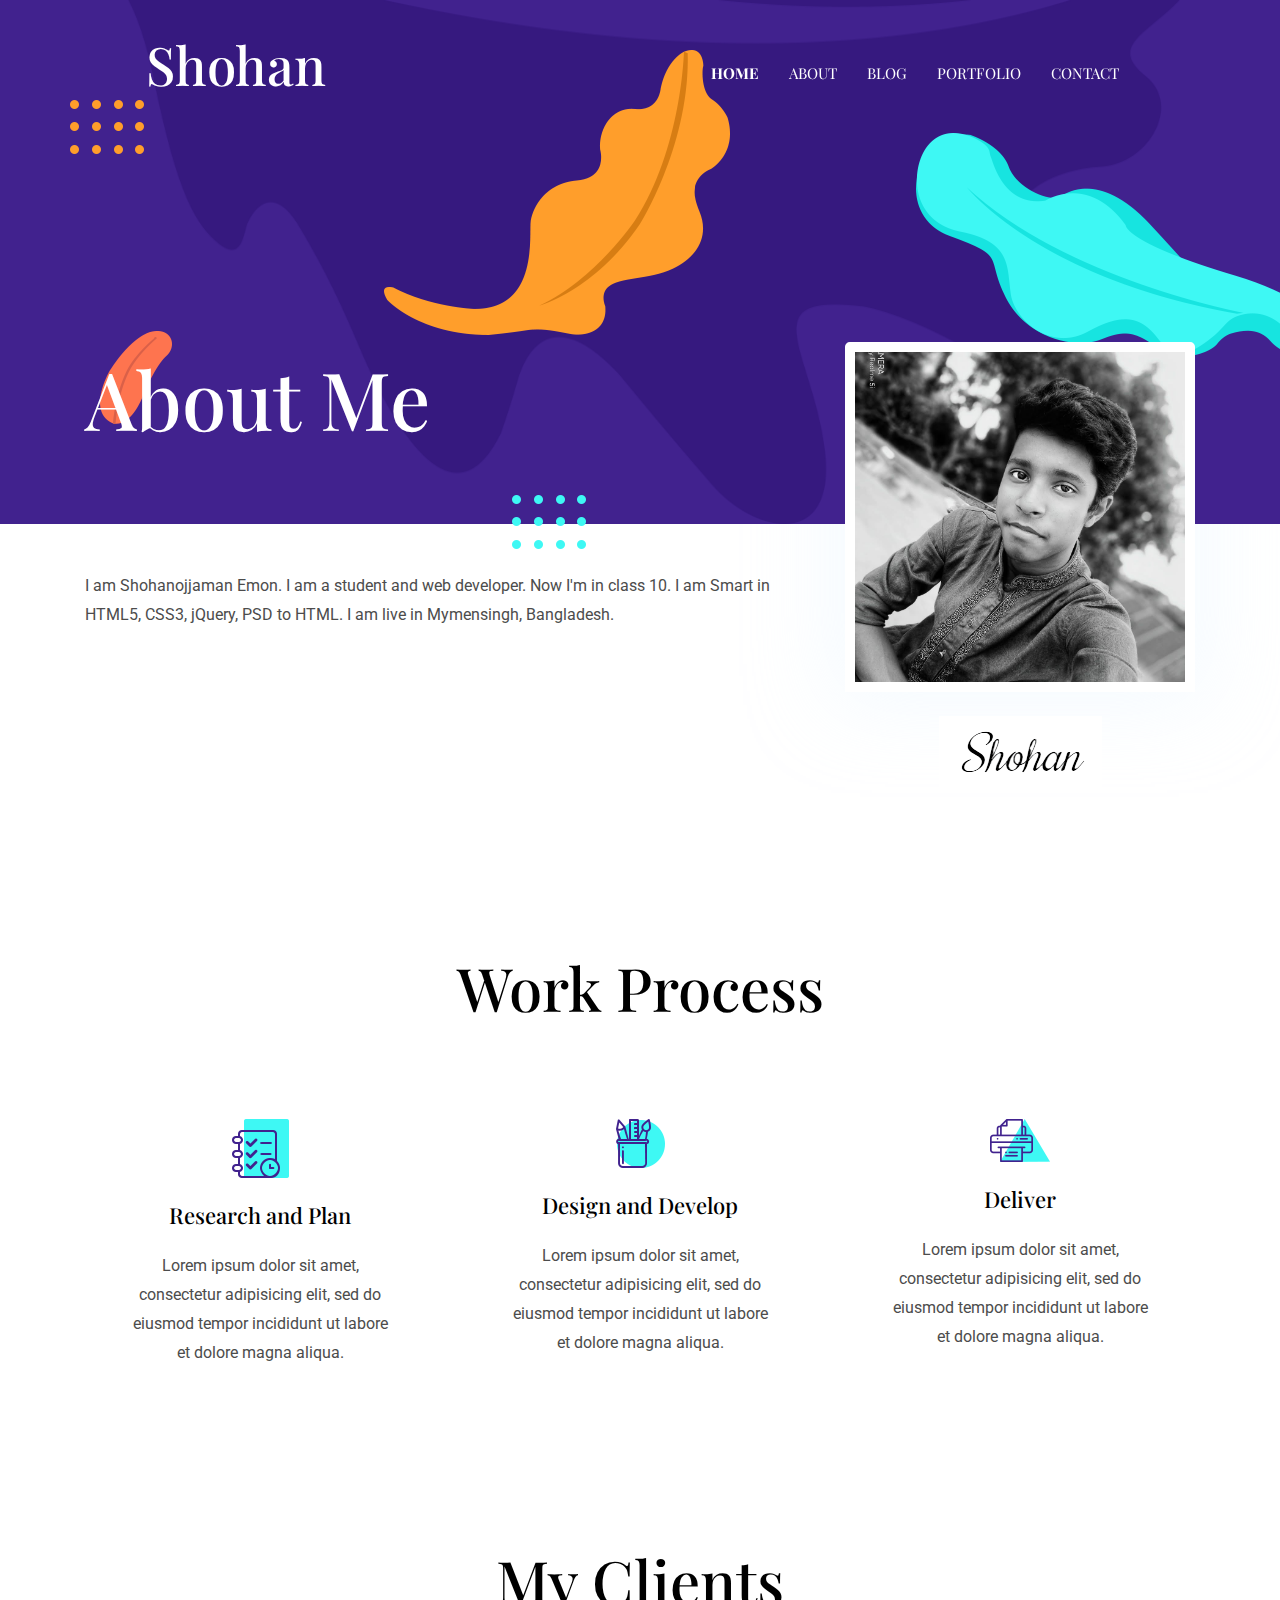
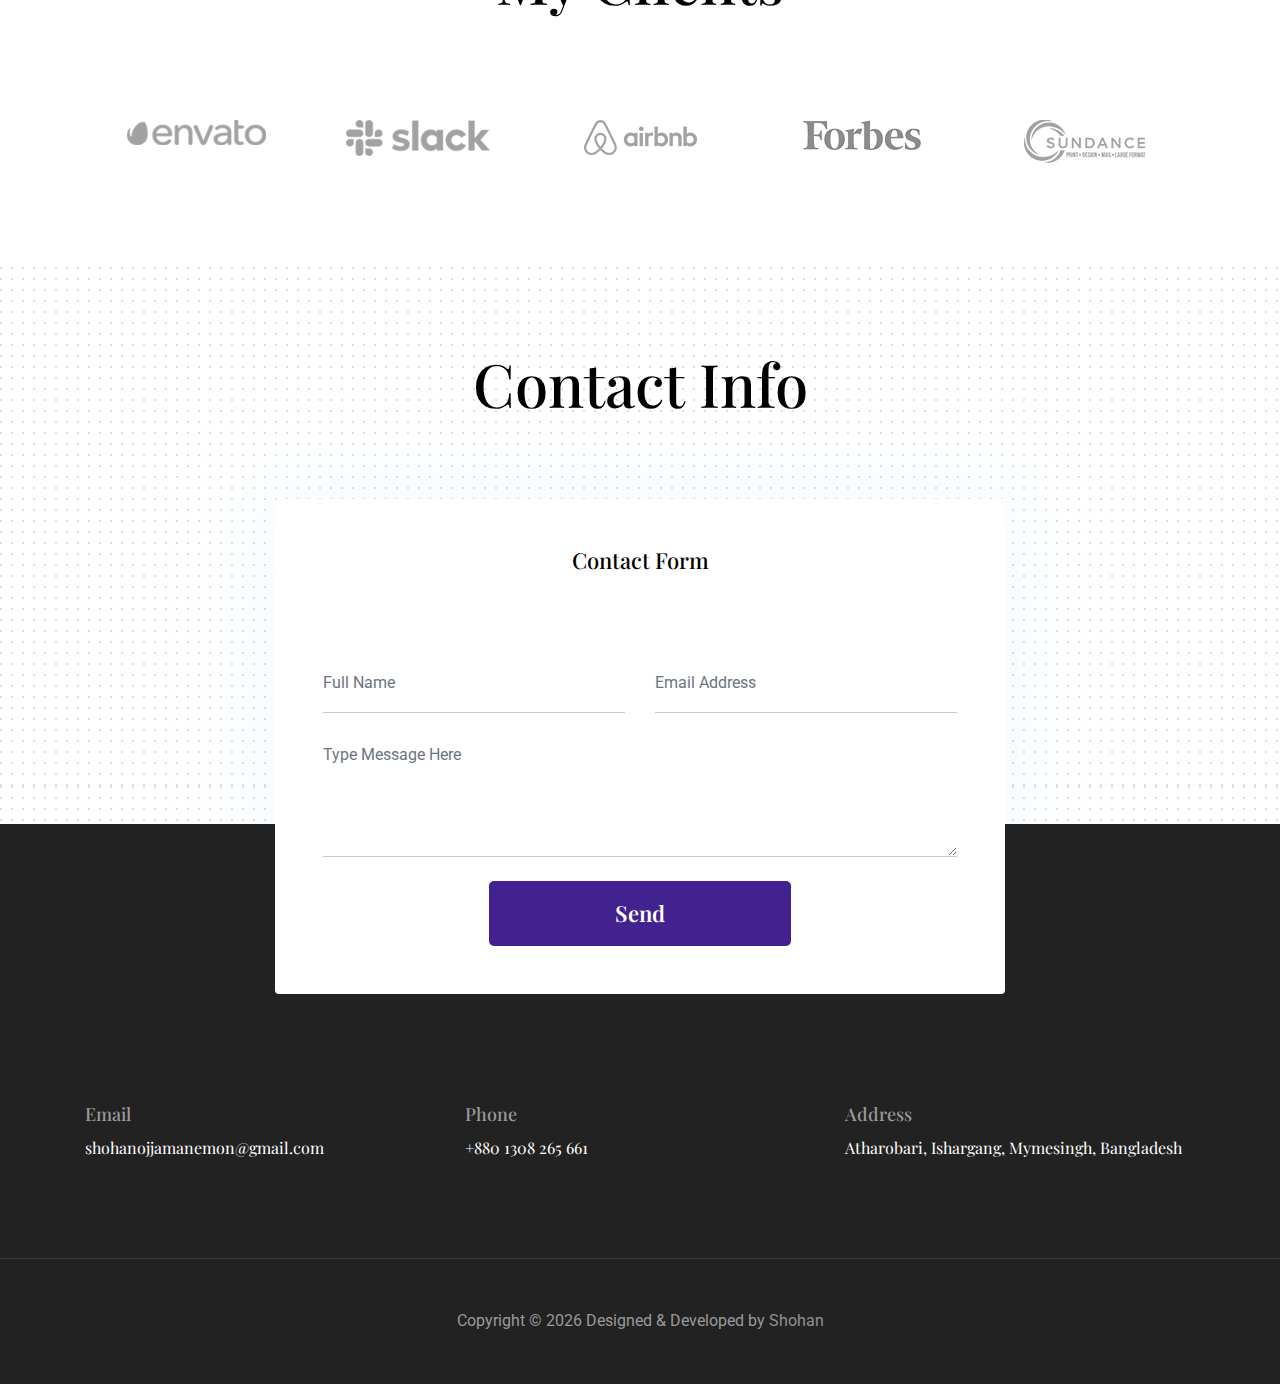
<file: about.html>
<!DOCTYPE html>
<html lang="en">

<head>

  <!-- Basic Page Needs
  ================================================== -->
  <meta charset="utf-8">
  <title>About - Shohanojjaman Emon</title>

  <!-- Mobile Specific Metas
  ================================================== -->
  <meta http-equiv="X-UA-Compatible" content="IE=edge">
  <meta name="description" content="Creative Portfolio Template">
  <meta name="viewport" content="width=device-width, initial-scale=1.0, maximum-scale=5.0">
  <meta name="author" content="Themefisher">
  <meta name="generator" content="Themefisher Kross Template v1.0">
  <!-- Favicon -->
  <link rel="shortcut icon" type="image/x-icon" href="images/shohan-signature.png" />

  <!-- ** Plugins Needed for the Project ** -->
  <!-- Bootstrap -->
  <link rel="stylesheet" href="plugins/bootstrap/bootstrap.min.css">
  <!-- slick slider -->
  <link rel="stylesheet" href="plugins/slick/slick.css">
  <!-- themefy-icon -->
  <link rel="stylesheet" href="plugins/themify-icons/themify-icons.css">

  <!-- Main Stylesheet -->
  <link href="css/style.css" rel="stylesheet">

</head>

<body>


  <header class="navigation fixed-top">
    <nav class="navbar navbar-expand-lg navbar-dark">
      <a class="navbar-brand font-tertiary h3" href="index.html">
        <h2>Shohan</h4>
      </a>
      <button class="navbar-toggler" type="button" data-toggle="collapse" data-target="#navigation"
        aria-controls="navigation" aria-expanded="false" aria-label="Toggle navigation">
        <span class="navbar-toggler-icon"></span>
      </button>

      <div class="collapse navbar-collapse text-center" id="navigation">
        <ul class="navbar-nav ml-auto">
          <li class="nav-item active">
            <a class="nav-link" href="index.html">Home</a>
          </li>
          <li class="nav-item">
            <a class="nav-link" href="about.html">about</a>
          </li>
          <li class="nav-item">
            <a class="nav-link" href="blog.html">Blog</a>
          </li>
          <li class="nav-item">
            <a class="nav-link" href="portfolio.html">Portfolio</a>
          </li>
          <li class="nav-item">
            <a class="nav-link" href="contact.html">Contact</a>
          </li>
        </ul>
      </div>
    </nav>
  </header>

  <!-- page title -->
  <section class="page-title-alt bg-primary position-relative">
    <div class="container">
      <div class="row">
        <div class="col-12">
          <h1 class="text-white font-tertiary">About Me</h1>
        </div>
      </div>
    </div>
    <!-- background shapes -->
    <img src="images/illustrations/leaf-bg-top.png" alt="illustrations" class="bg-shape-1 w-100">
    <img src="images/illustrations/dots-group-sm.png" alt="illustrations" class="bg-shape-2">
    <img src="images/illustrations/leaf-yellow.png" alt="illustrations" class="bg-shape-3">
    <img src="images/illustrations/leaf-orange.png" alt="illustrations" class="bg-shape-4">
    <img src="images/illustrations/dots-group-cyan.png" alt="illustrations" class="bg-shape-5">
    <img src="images/illustrations/leaf-cyan-lg.png" alt="illustrations" class="bg-shape-6">
  </section>
  <!-- /page title -->

  <!-- about -->
  <section class="section pt-5">
    <div class="container">
      <div class="row">
        <div class="col-md-8">
          <p>I am Shohanojjaman Emon. I am a student and web developer. Now I'm in class 10. I am Smart in HTML5, CSS3,
            jQuery, PSD to HTML. I am live in Mymensingh, Bangladesh. </p>
          <!-- <p>Duis aute irure dolor in reprehenderit in voluptate velit esse cillum dolore eu fugiat nulla pariatur.
            Excepteur sint occaecat cupidatat non proident.</p>
          <p>Deserunt mollit anim id est laborum. Sed ut perspiciatis unde omnis iste natus error sit voluptatem
            accusantium doloremque laudantium, totam rem aperiam, eaque ipsa quae ab illo inventore veritatis et quasi
            architecto beatae vitae dicta sunt explicabo. Nemo enim ipsam voluptatem quia.</p> -->
        </div>
        <div class="col-md-4 text-center drag-lg-top">
          <div class="shadow-down mb-4">
            <img src="images/shohan.jpg" alt="author" class="img-fluid w-100 rounded-lg border-thick border-white">
          </div>
          <img src="images/shohan-signature.png" alt="signature" class="img-fluid">
          <!-- <h4>Johnathan Smith</h4> -->
        </div>
      </div>
    </div>
  </section>
  <!-- /about -->

  <!-- Work Process -->
  <section class="section">
    <div class="container">
      <div class="row justify-content-around">
        <div class="col-lg-12 text-center">
          <h2 class="section-title">Work Process</h2>
        </div>
        <div class="col-lg-3 col-md-4 text-center hover-shadow pt-3">
          <div class="">
            <img src="images/icons/plan.png" class="mb-4" alt="icon">
            <h4 class="mb-4">Research and Plan</h4>
            <p>Lorem ipsum dolor sit amet, consectetur adipisicing elit, sed do eiusmod tempor incididunt ut labore et
              dolore magna aliqua.</p>
          </div>
        </div>
        <div class="col-lg-3 col-md-4 text-center hover-shadow pt-3">
          <img src="images/icons/design.png" class="mb-4" alt="icon">
          <h4 class="mb-4">Design and Develop</h4>
          <p>Lorem ipsum dolor sit amet, consectetur adipisicing elit, sed do eiusmod tempor incididunt ut labore et
            dolore magna aliqua.</p>
        </div>
        <div class="col-lg-3 col-md-4 text-center hover-shadow pt-3">
          <img src="images/icons/print.png" class="mb-4" alt="icon">
          <h4 class="mb-4">Deliver</h4>
          <p>Lorem ipsum dolor sit amet, consectetur adipisicing elit, sed do eiusmod tempor incididunt ut labore et
            dolore magna aliqua.</p>
        </div>
      </div>
    </div>
  </section>
  <!-- ./Work Process -->

  <!-- team -->
  <!-- <section class="section bg-cover" data-background="images/backgrounds/team-bg.png">
    <div class="container">
      <div class="row">
        <div class="col-12 text-center">
          <h2 class="section-title">My Team</h2>
        </div>
        <div class="col-md-4 col-sm-6 mb-4 mb-md-0">
          <div class="card text-center">
            <img src="images/team/member-1.png" class="card-img-top">
            <div class="card-body">
              <h4 class="card-title">Jack Schenziwe</h4>
              <p class="text-light font-secondary">Project Manager</p>
            </div>
          </div>
        </div>
        <div class="col-md-4 col-sm-6 mb-4 mb-md-0">
          <div class="card text-center">
            <img src="images/team/member-2.png" class="card-img-top">
            <div class="card-body">
              <h4 class="card-title">Jack Schenziwe</h4>
              <p class="text-light font-secondary">Project Manager</p>
            </div>
          </div>
        </div>
        <div class="col-md-4 col-sm-6 mb-4 mb-md-0">
          <div class="card text-center">
            <img src="images/team/member-3.png" class="card-img-top">
            <div class="card-body">
              <h4 class="card-title">Jack Schenziwe</h4>
              <p class="text-light font-secondary">Project Manager</p>
            </div>
          </div>
        </div>
      </div>
    </div>
  </section> -->
  <!-- /team -->

  <!-- clients -->
  <section class="section">
    <div class="container">
      <div class="row">
        <div class="col-12 text-center">
          <h2 class="section-title">My Clients</h2>
        </div>
      </div>
      <div class="row">
        <div class="col-12">
          <div class="client-logo-slider d-flex align-items-center">
            <a href="contact.html" class="text-center d-block outline-0 p-4"><img class="d-unset img-fluid"
                src="images/clients-logo/client-logo-1.png" alt="client-logo"></a>
            <a href="contact.html" class="text-center d-block outline-0 p-4"><img class="d-unset img-fluid"
                src="images/clients-logo/client-logo-2.png" alt="client-logo"></a>
            <a href="contact.html" class="text-center d-block outline-0 p-4"><img class="d-unset img-fluid"
                src="images/clients-logo/client-logo-3.png" alt="client-logo"></a>
            <a href="contact.html" class="text-center d-block outline-0 p-4"><img class="d-unset img-fluid"
                src="images/clients-logo/client-logo-4.png" alt="client-logo"></a>
            <a href="contact.html" class="text-center d-block outline-0 p-4"><img class="d-unset img-fluid"
                src="images/clients-logo/client-logo-5.png" alt="client-logo"></a>
            <a href="contact.html" class="text-center d-block outline-0 p-4"><img class="d-unset img-fluid"
                src="images/clients-logo/client-logo-1.png" alt="client-logo"></a>
            <a href="contact.html" class="text-center d-block outline-0 p-4"><img class="d-unset img-fluid"
                src="images/clients-logo/client-logo-2.png" alt="client-logo"></a>
            <a href="contact.html" class="text-center d-block outline-0 p-4"><img class="d-unset img-fluid"
                src="images/clients-logo/client-logo-3.png" alt="client-logo"></a>
            <a href="contact.html" class="text-center d-block outline-0 p-4"><img class="d-unset img-fluid"
                src="images/clients-logo/client-logo-4.png" alt="client-logo"></a>
            <a href="contact.html" class="text-center d-block outline-0 p-4"><img class="d-unset img-fluid"
                src="images/clients-logo/client-logo-5.png" alt="client-logo"></a>
          </div>
        </div>
      </div>
    </div>
  </section>
  <!-- /clients -->

  <!-- contact -->
  <section class="section section-on-footer" data-background="images/backgrounds/bg-dots.png">
    <div class="container">
      <div class="row">
        <div class="col-12 text-center">
          <h2 class="section-title">Contact Info</h2>
        </div>
        <div class="col-lg-8 mx-auto">
          <div class="bg-white rounded text-center p-5 shadow-down">
            <h4 class="mb-80">Contact Form</h4>
            <form action="#" class="row">
              <div class="col-md-6">
                <input type="text" id="name" name="name" placeholder="Full Name" class="form-control px-0 mb-4"
                  required>
              </div>
              <div class="col-md-6">
                <input type="email" id="email" name="email" placeholder="Email Address" class="form-control px-0 mb-4"
                  required>
              </div>
              <div class="col-12">
                <textarea name="message" id="message" class="form-control px-0 mb-4" placeholder="Type Message Here"
                  required></textarea>
              </div>
              <div class="col-lg-6 col-10 mx-auto">
                <button class="btn btn-primary w-100">send</button>
              </div>
            </form>
          </div>
        </div>
      </div>
    </div>
  </section>
  <!-- /contact -->

  <!-- footer -->
  <footer class="bg-dark footer-section">
    <div class="section">
      <div class="container">
        <div class="row">
          <div class="col-md-4">
            <h5 class="text-light">Email</h5>
            <p class="text-white paragraph font-secondary">shohanojjamanemon@gmail.com</p>
          </div>
          <div class="col-md-4">
            <h5 class="text-light">Phone</h5>
            <p class="text-white paragraph font-secondary">+880 1308 265 661</p>
          </div>
          <div class="col-md-4">
            <h5 class="text-light">Address</h5>
            <address class="text-white paragraph font-secondary">Atharobari, Ishargang, Mymesingh,
              Bangladesh</address>
          </div>
        </div>
      </div>
    </div>
    <div class="border-top text-center border-dark py-5">
      <p class="mb-0 text-light">Copyright &copy;
        <script>
          var CurrentYear = new Date().getFullYear()
          document.write(CurrentYear)
        </script> Designed &amp; Developed by <a class="text-white-50"
          href="https://shohanojjaman.github.io/">Shohan</a>
      </p>
    </div>
  </footer>
  <!-- /footer -->

  <!-- jQuery -->
  <script src="plugins/jQuery/jquery.min.js"></script>
  <!-- Bootstrap JS -->
  <script src="plugins/bootstrap/bootstrap.min.js"></script>
  <!-- slick slider -->
  <script src="plugins/slick/slick.min.js"></script>
  <!-- filter -->
  <script src="plugins/shuffle/shuffle.min.js"></script>

  <!-- Main Script -->
  <script src="js/script.js"></script>

</body>

</html>
</file>
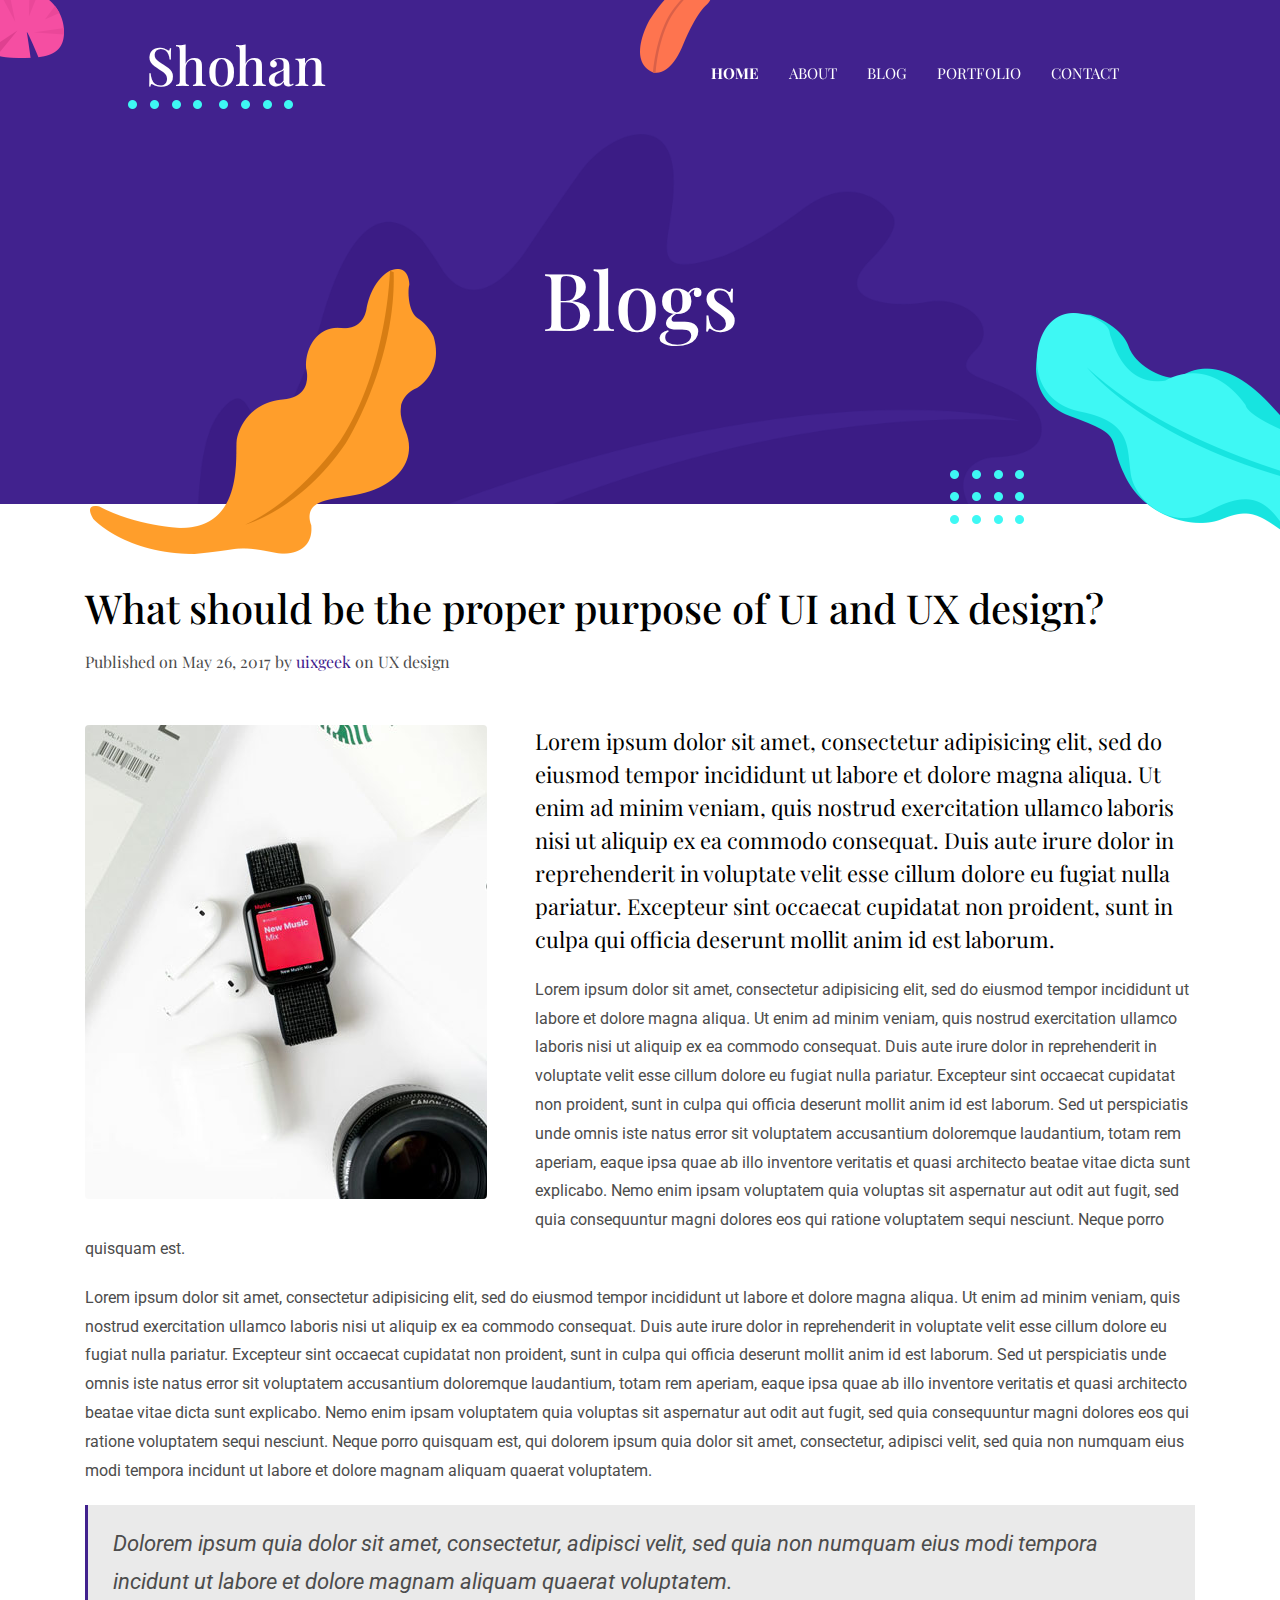
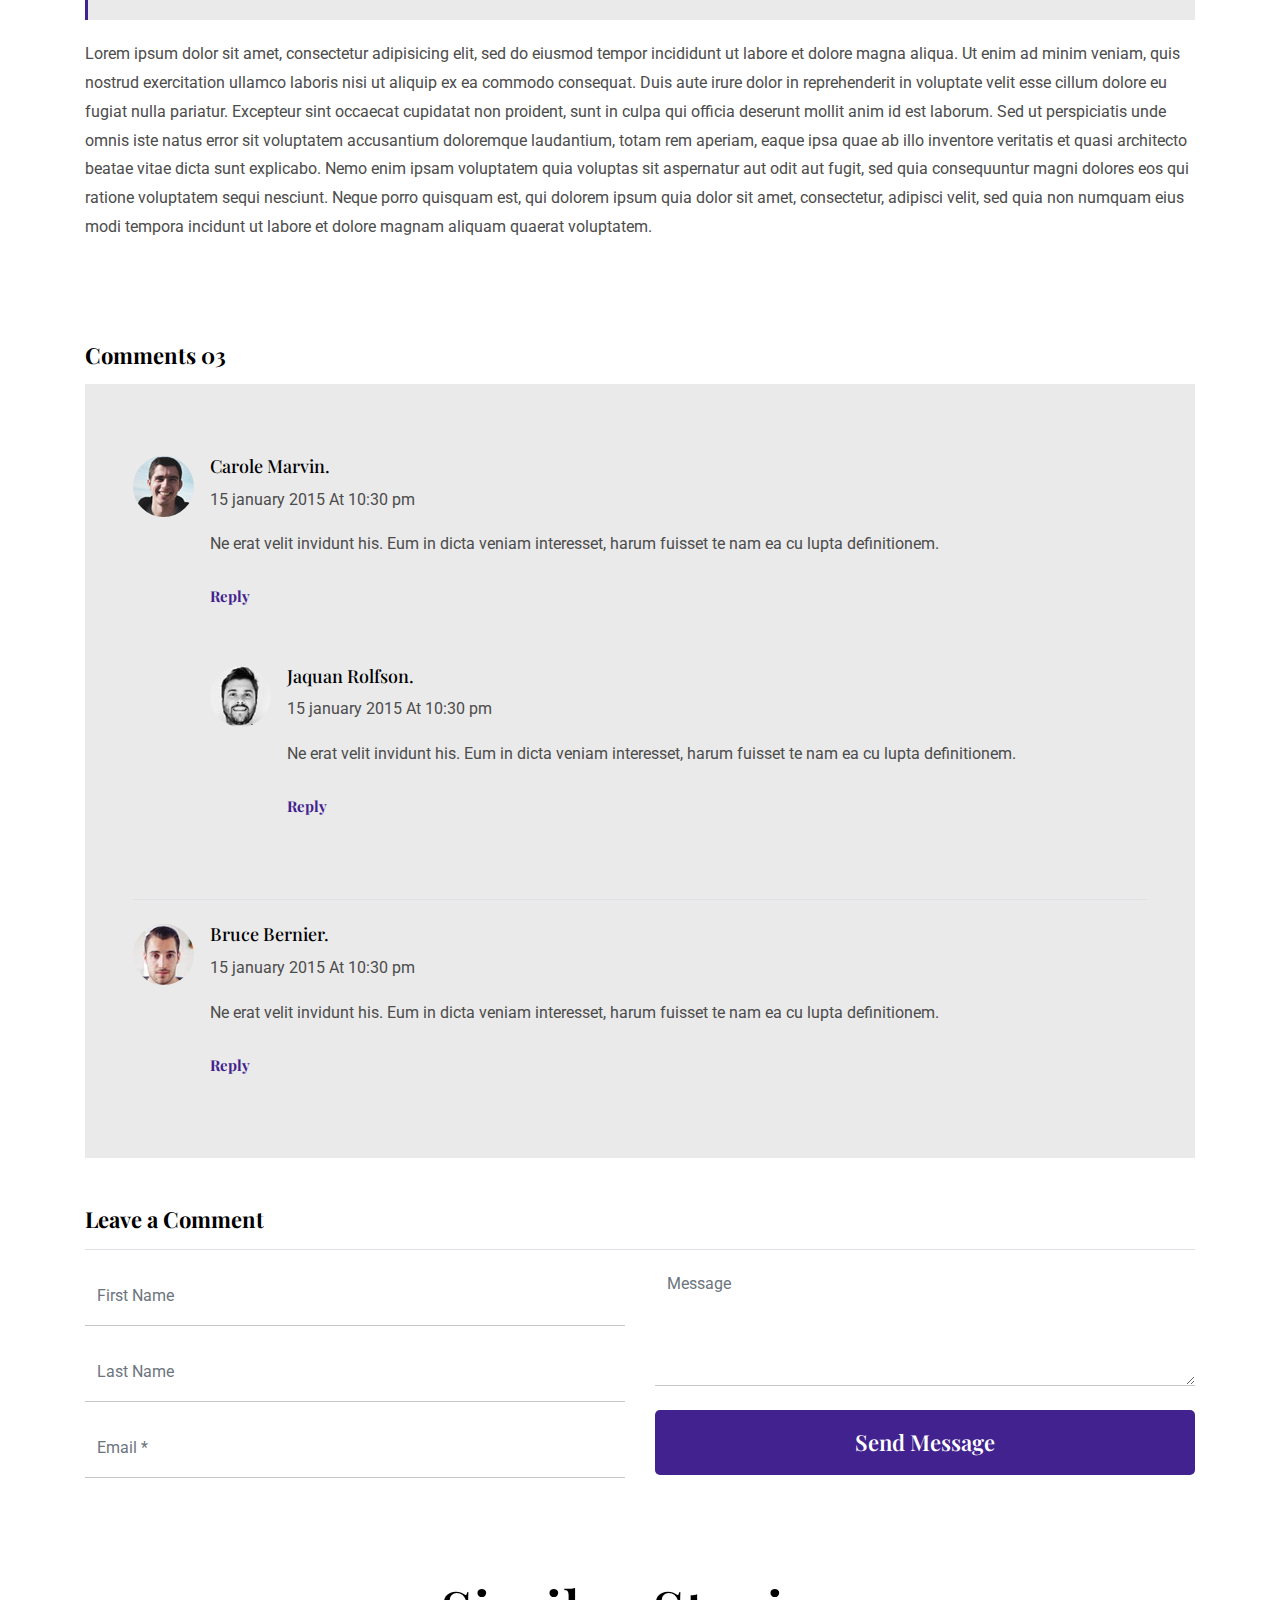
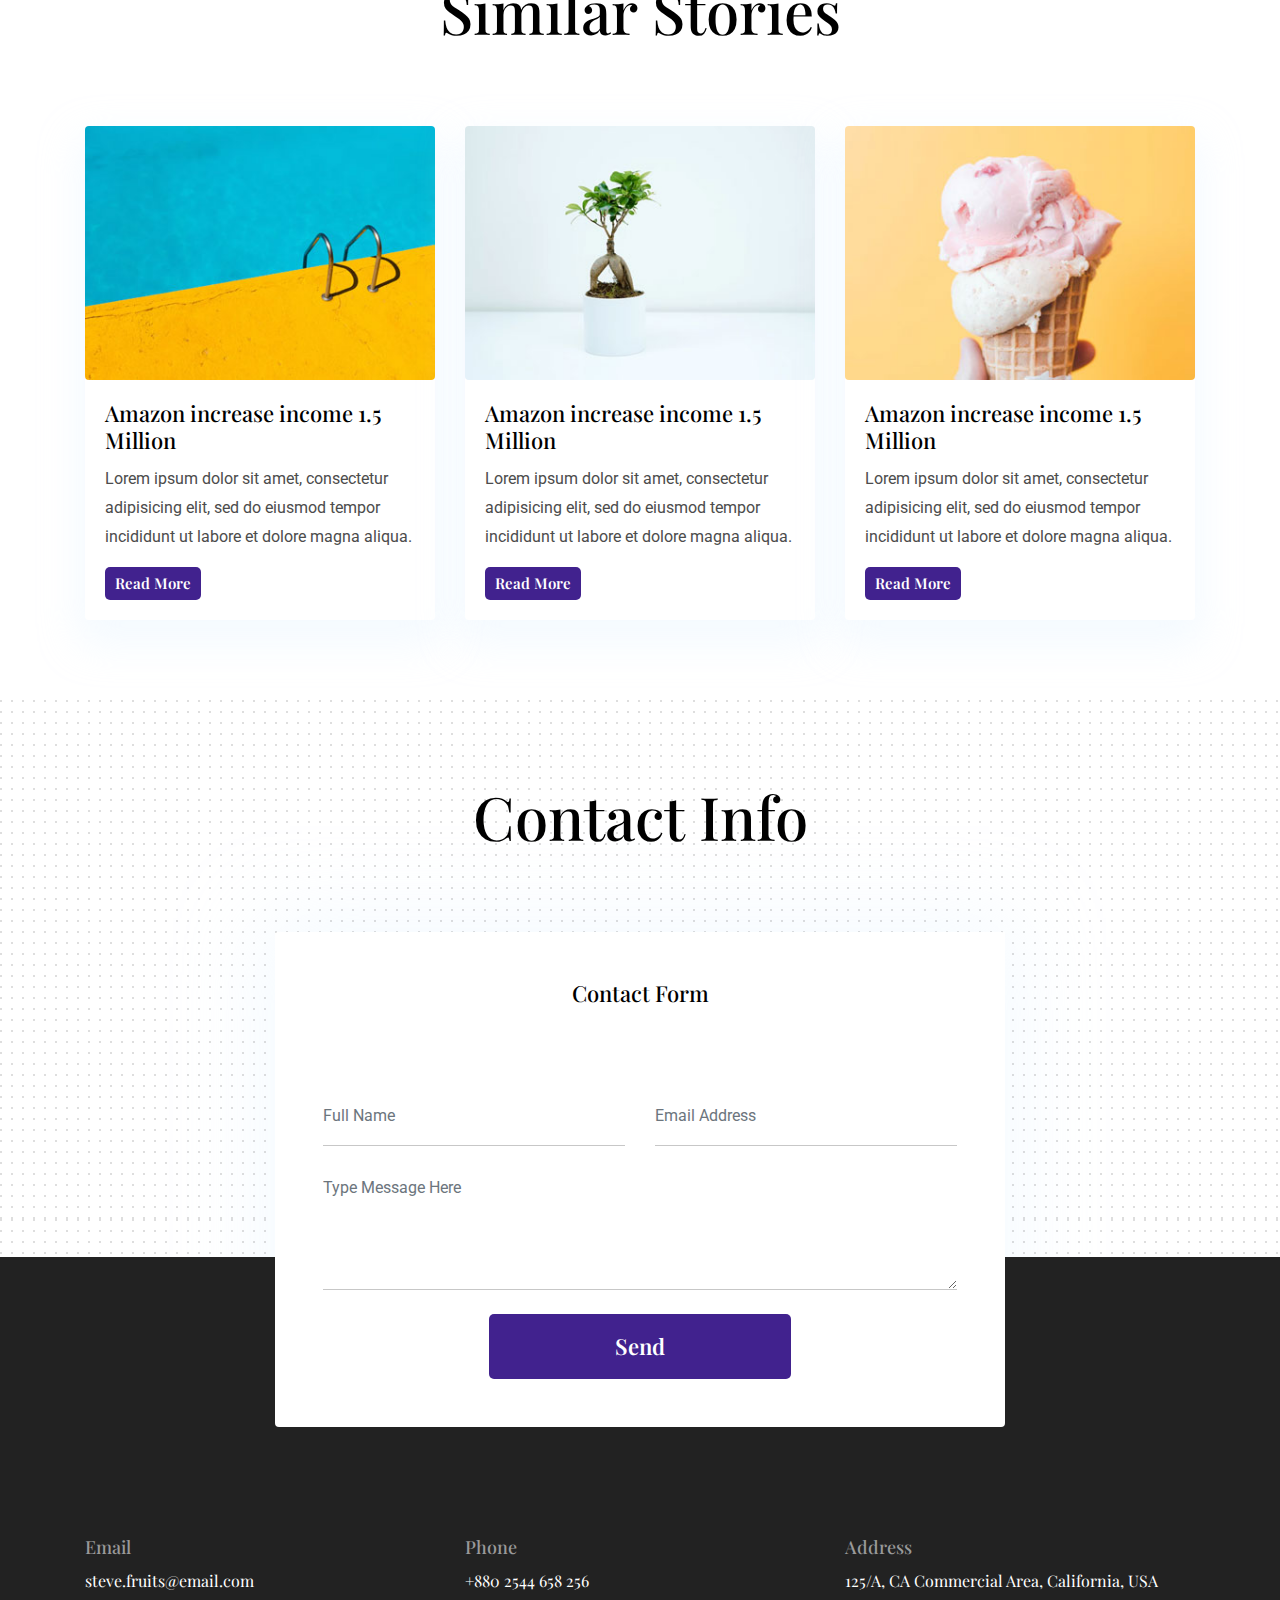
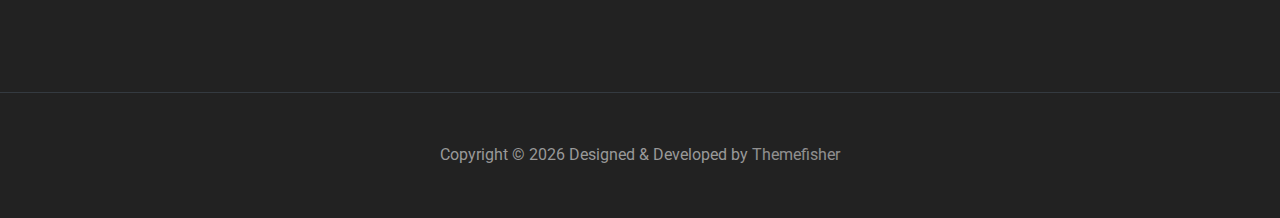
<file: blog-single.html>
<!DOCTYPE html>
<html lang="en">

<head>

  <!-- Basic Page Needs
  ================================================== -->
  <meta charset="utf-8">
  <title>Kross - Creative Portfolio Template</title>

  <!-- Mobile Specific Metas
  ================================================== -->
  <meta http-equiv="X-UA-Compatible" content="IE=edge">
  <meta name="description" content="Creative Portfolio Template">
  <meta name="viewport" content="width=device-width, initial-scale=1.0, maximum-scale=5.0">
  <meta name="author" content="Themefisher">
  <meta name="generator" content="Themefisher Kross Template v1.0">
  <!-- Favicon -->
  <link rel="shortcut icon" type="image/x-icon" href="images/favicon.png" />

  <!-- ** Plugins Needed for the Project ** -->
  <!-- Bootstrap -->
  <link rel="stylesheet" href="plugins/bootstrap/bootstrap.min.css">
  <!-- slick slider -->
  <link rel="stylesheet" href="plugins/slick/slick.css">
  <!-- themefy-icon -->
  <link rel="stylesheet" href="plugins/themify-icons/themify-icons.css">

  <!-- Main Stylesheet -->
  <link href="css/style.css" rel="stylesheet">

</head>

<body>


  <header class="navigation fixed-top">
    <nav class="navbar navbar-expand-lg navbar-dark">
      <a class="navbar-brand font-tertiary h3" href="index.html">
        <h2>Shohan</h4>
      </a>
      <button class="navbar-toggler" type="button" data-toggle="collapse" data-target="#navigation"
        aria-controls="navigation" aria-expanded="false" aria-label="Toggle navigation">
        <span class="navbar-toggler-icon"></span>
      </button>

      <div class="collapse navbar-collapse text-center" id="navigation">
        <ul class="navbar-nav ml-auto">
          <li class="nav-item active">
            <a class="nav-link" href="index.html">Home</a>
          </li>
          <li class="nav-item">
            <a class="nav-link" href="about.html">about</a>
          </li>
          <li class="nav-item">
            <a class="nav-link" href="blog.html">Blog</a>
          </li>
          <li class="nav-item">
            <a class="nav-link" href="portfolio.html">Portfolio</a>
          </li>
          <li class="nav-item">
            <a class="nav-link" href="contact.html">Contact</a>
          </li>
        </ul>
      </div>
    </nav>
  </header>


  <!-- page title -->
  <section class="page-title bg-primary position-relative">
    <div class="container">
      <div class="row">
        <div class="col-12 text-center">
          <h1 class="text-white font-tertiary">Blogs</h1>
        </div>
      </div>
    </div>
    <!-- background shapes -->
    <img src="images/illustrations/page-title.png" alt="illustrations" class="bg-shape-1 w-100">
    <img src="images/illustrations/leaf-pink-round.png" alt="illustrations" class="bg-shape-2">
    <img src="images/illustrations/dots-cyan.png" alt="illustrations" class="bg-shape-3">
    <img src="images/illustrations/leaf-orange.png" alt="illustrations" class="bg-shape-4">
    <img src="images/illustrations/leaf-yellow.png" alt="illustrations" class="bg-shape-5">
    <img src="images/illustrations/dots-group-cyan.png" alt="illustrations" class="bg-shape-6">
    <img src="images/illustrations/leaf-cyan-lg.png" alt="illustrations" class="bg-shape-7">
  </section>
  <!-- /page title -->

  <section class="section">
    <div class="container">
      <div class="row">
        <div class="col-lg-12">
          <h3 class="font-tertiary mb-3">What should be the proper purpose of UI and UX design?</h3>
          <p class="font-secondary mb-5">Published on May 26, 2017 by <span class="text-primary">uixgeek</span
              class="text-primary"> on <span>UX design</span></p>
          <div class="content">
            <img src="images/blog/post-1.jpg" alt="post-thumb" class="img-fluid rounded float-left mr-5 mb-4">
            <strong>Lorem ipsum dolor sit amet, consectetur adipisicing elit, sed do eiusmod tempor incididunt ut labore
              et dolore magna aliqua. Ut enim ad minim veniam, quis nostrud exercitation ullamco laboris nisi ut aliquip
              ex ea commodo consequat. Duis aute irure dolor in reprehenderit in voluptate velit esse cillum dolore eu
              fugiat nulla pariatur. Excepteur sint occaecat cupidatat non proident, sunt in culpa qui officia deserunt
              mollit anim id est laborum.</strong>
            <p>Lorem ipsum dolor sit amet, consectetur adipisicing elit, sed do eiusmod tempor incididunt ut labore et
              dolore magna aliqua. Ut enim ad minim veniam, quis nostrud exercitation ullamco laboris nisi ut aliquip ex
              ea commodo consequat. Duis aute irure dolor in reprehenderit in voluptate velit esse cillum dolore eu
              fugiat
              nulla pariatur. Excepteur sint occaecat cupidatat non proident, sunt in culpa qui officia deserunt mollit
              anim id est laborum. Sed ut perspiciatis unde omnis iste natus error sit voluptatem accusantium doloremque
              laudantium, totam rem aperiam, eaque ipsa quae ab illo inventore veritatis et quasi architecto beatae
              vitae
              dicta sunt explicabo. Nemo enim ipsam voluptatem quia voluptas sit aspernatur aut odit aut fugit, sed quia
              consequuntur magni dolores eos qui ratione voluptatem sequi nesciunt. Neque porro quisquam est.</p>
            <p>Lorem ipsum dolor sit amet, consectetur adipisicing elit, sed do eiusmod tempor incididunt ut labore et
              dolore magna aliqua. Ut enim ad minim veniam, quis nostrud exercitation ullamco laboris nisi ut aliquip ex
              ea commodo consequat. Duis aute irure dolor in reprehenderit in voluptate velit esse cillum dolore eu
              fugiat
              nulla pariatur. Excepteur sint occaecat cupidatat non proident, sunt in culpa qui officia deserunt mollit
              anim id est laborum. Sed ut perspiciatis unde omnis iste natus error sit voluptatem accusantium doloremque
              laudantium, totam rem aperiam, eaque ipsa quae ab illo inventore veritatis et quasi architecto beatae
              vitae
              dicta sunt explicabo. Nemo enim ipsam voluptatem quia voluptas sit aspernatur aut odit aut fugit, sed quia
              consequuntur magni dolores eos qui ratione voluptatem sequi nesciunt. Neque porro quisquam est, qui
              dolorem
              ipsum quia dolor sit amet, consectetur, adipisci velit, sed quia non numquam eius modi tempora incidunt ut
              labore et dolore magnam aliquam quaerat voluptatem.</p>
            <blockquote>Dolorem ipsum quia dolor sit amet, consectetur, adipisci velit, sed quia non numquam eius modi
              tempora incidunt ut labore et dolore magnam aliquam quaerat voluptatem.</blockquote>
            <p>Lorem ipsum dolor sit amet, consectetur adipisicing elit, sed do eiusmod tempor incididunt ut labore et
              dolore magna aliqua. Ut enim ad minim veniam, quis nostrud exercitation ullamco laboris nisi ut aliquip ex
              ea commodo consequat. Duis aute irure dolor in reprehenderit in voluptate velit esse cillum dolore eu
              fugiat
              nulla pariatur. Excepteur sint occaecat cupidatat non proident, sunt in culpa qui officia deserunt mollit
              anim id est laborum. Sed ut perspiciatis unde omnis iste natus error sit voluptatem accusantium doloremque
              laudantium, totam rem aperiam, eaque ipsa quae ab illo inventore veritatis et quasi architecto beatae
              vitae
              dicta sunt explicabo. Nemo enim ipsam voluptatem quia voluptas sit aspernatur aut odit aut fugit, sed quia
              consequuntur magni dolores eos qui ratione voluptatem sequi nesciunt. Neque porro quisquam est, qui
              dolorem
              ipsum quia dolor sit amet, consectetur, adipisci velit, sed quia non numquam eius modi tempora incidunt ut
              labore et dolore magnam aliquam quaerat voluptatem.</p>
          </div>
        </div>
      </div>
    </div>
  </section>

  <section>
    <div class="container">
      <div class="row">
        <div class="col-lg-12">
          <h4 class="font-weight-bold mb-3">Comments 03</h4>
          <div class="bg-gray p-5 mb-4">
            <div class="media border-bottom py-4">
              <img src="images/user-1.jpg" class="img-fluid align-self-start rounded-circle mr-3" alt="">
              <div class="media-body">
                <h5 class="mt-0">Carole Marvin.</h5>
                <p>15 january 2015 At 10:30 pm</p>
                <p>Ne erat velit invidunt his. Eum in dicta veniam interesset, harum fuisset te nam ea cu lupta
                  definitionem.</p>
                <a href="#!" class="btn btn-transparent btn-sm pl-0">Reply</a>
                <div class="media my-5">
                  <img src="images/user-2.jpg" class="img-fluid align-self-start rounded-circle mr-3" alt="">
                  <div class="media-body">
                    <h5 class="mt-0">Jaquan Rolfson.</h5>
                    <p>15 january 2015 At 10:30 pm</p>
                    <p>Ne erat velit invidunt his. Eum in dicta veniam interesset, harum fuisset te nam ea cu lupta
                      definitionem.</p>
                    <a href="#!" class="btn btn-transparent btn-sm pl-0">Reply</a>
                  </div>
                </div>
              </div>
            </div>
            <div class="media py-4">
              <img src="images/user-3.jpg" class="img-fluid align-self-start rounded-circle mr-3" alt="">
              <div class="media-body">
                <h5 class="mt-0">Bruce Bernier.</h5>
                <p>15 january 2015 At 10:30 pm</p>
                <p>Ne erat velit invidunt his. Eum in dicta veniam interesset, harum fuisset te nam ea cu lupta
                  definitionem.</p>
                <a href="#!" class="btn btn-transparent btn-sm pl-0">Reply</a>
              </div>
            </div>
          </div>
          <div class="mt-5">
            <h4 class="font-weight-bold mb-3 border-bottom pb-3">Leave a Comment</h4>
            <form action="#" class="row">
              <div class="col-md-6">
                <input type="text" class="form-control mb-3" placeholder="First Name" name="fname" id="fname" required>
                <input type="text" class="form-control mb-3" placeholder="Last Name" name="lname" id="lname" required>
                <input type="text" class="form-control mb-3" placeholder="Email *" name="mail" id="mail" required>
              </div>
              <div class="col-md-6">
                <textarea name="comment" id="comment" placeholder="Message" class="form-control mb-4"></textarea required>
              <button type="submit" class="btn btn-primary w-100">Send Message</button>
            </div>
          </form>
        </div>
      </div>
    </div>
  </div>
</section>

<!-- blog -->
<section class="section">
  <div class="container">
    <div class="row">
      <div class="col-12 text-center">
        <h2 class="section-title">Similar Stories</h2>
      </div>
      <div class="col-lg-4 col-sm-6 mb-4 mb-lg-0">
        <article class="card shadow">
          <img class="rounded card-img-top" src="images/blog/post-3.jpg" alt="post-thumb">
          <div class="card-body">
            <h4 class="card-title"><a class="text-dark" href="blog-single.html">Amazon increase income 1.5 Million</a>
            </h4>
            <p class="cars-text">Lorem ipsum dolor sit amet, consectetur adipisicing elit, sed do eiusmod tempor
              incididunt ut labore et
              dolore magna aliqua.</p>
            <a href="blog-single.html" class="btn btn-xs btn-primary">Read More</a>
          </div>
        </article>
      </div>
      <div class="col-lg-4 col-sm-6 mb-4 mb-lg-0">
        <article class="card shadow">
          <img class="rounded card-img-top" src="images/blog/post-4.jpg" alt="post-thumb">
          <div class="card-body">
            <h4 class="card-title"><a class="text-dark" href="blog-single.html">Amazon increase income 1.5 Million</a>
            </h4>
            <p class="cars-text">Lorem ipsum dolor sit amet, consectetur adipisicing elit, sed do eiusmod tempor
              incididunt ut labore et
              dolore magna aliqua.</p>
            <a href="blog-single.html" class="btn btn-xs btn-primary">Read More</a>
          </div>
        </article>
      </div>
      <div class="col-lg-4 col-sm-6 mb-4 mb-lg-0">
        <article class="card shadow">
          <img class="rounded card-img-top" src="images/blog/post-2.jpg" alt="post-thumb">
          <div class="card-body">
            <h4 class="card-title"><a class="text-dark" href="blog-single.html">Amazon increase income 1.5 Million</a>
            </h4>
            <p class="cars-text">Lorem ipsum dolor sit amet, consectetur adipisicing elit, sed do eiusmod tempor
              incididunt ut labore et
              dolore magna aliqua.</p>
            <a href="blog-single.html" class="btn btn-xs btn-primary">Read More</a>
          </div>
        </article>
      </div>
    </div>
  </div>
</section>
<!-- /blog -->

<!-- contact -->
<section class="section section-on-footer" data-background="images/backgrounds/bg-dots.png">
  <div class="container">
    <div class="row">
      <div class="col-12 text-center">
        <h2 class="section-title">Contact Info</h2>
      </div>
      <div class="col-lg-8 mx-auto">
        <div class="bg-white rounded text-center p-5 shadow-down">
          <h4 class="mb-80">Contact Form</h4>
          <form action="#" class="row">
            <div class="col-md-6">
              <input type="text" id="name" name="name" placeholder="Full Name" class="form-control px-0 mb-4" required>
            </div>
            <div class="col-md-6">
              <input type="email" id="email" name="email" placeholder="Email Address" class="form-control px-0 mb-4" required>
            </div>
            <div class="col-12">
              <textarea name="message" id="message" class="form-control px-0 mb-4"
                placeholder="Type Message Here" required></textarea>
              </div>
              <div class="col-lg-6 col-10 mx-auto">
                <button class="btn btn-primary w-100">send</button>
              </div>
            </form>
          </div>
        </div>
      </div>
    </div>
  </section>
  <!-- /contact -->

  <!-- footer -->
  <footer class="bg-dark footer-section">
    <div class="section">
      <div class="container">
        <div class="row">
          <div class="col-md-4">
            <h5 class="text-light">Email</h5>
            <p class="text-white paragraph font-secondary">steve.fruits@email.com</p>
          </div>
          <div class="col-md-4">
            <h5 class="text-light">Phone</h5>
            <p class="text-white paragraph font-secondary">+880 2544 658 256</p>
          </div>
          <div class="col-md-4">
            <h5 class="text-light">Address</h5>
            <p class="text-white paragraph font-secondary">125/A, CA Commercial Area, California, USA</p>
          </div>
        </div>
      </div>
    </div>
    <div class="border-top text-center border-dark py-5">
      <p class="mb-0 text-light">Copyright &copy;
        <script>
          var CurrentYear = new Date().getFullYear()
          document.write(CurrentYear)
        </script> Designed &amp; Developed by <a class="text-white-50" href="Themefisher">Themefisher</a>
      </p>
    </div>
  </footer>
  <!-- /footer -->

  <!-- jQuery -->
  <script src="plugins/jQuery/jquery.min.js"></script>
  <!-- Bootstrap JS -->
  <script src="plugins/bootstrap/bootstrap.min.js"></script>
  <!-- slick slider -->
  <script src="plugins/slick/slick.min.js"></script>
  <!-- filter -->
  <script src="plugins/shuffle/shuffle.min.js"></script>

  <!-- Main Script -->
  <script src="js/script.js"></script>

</body>

</html>
</file>
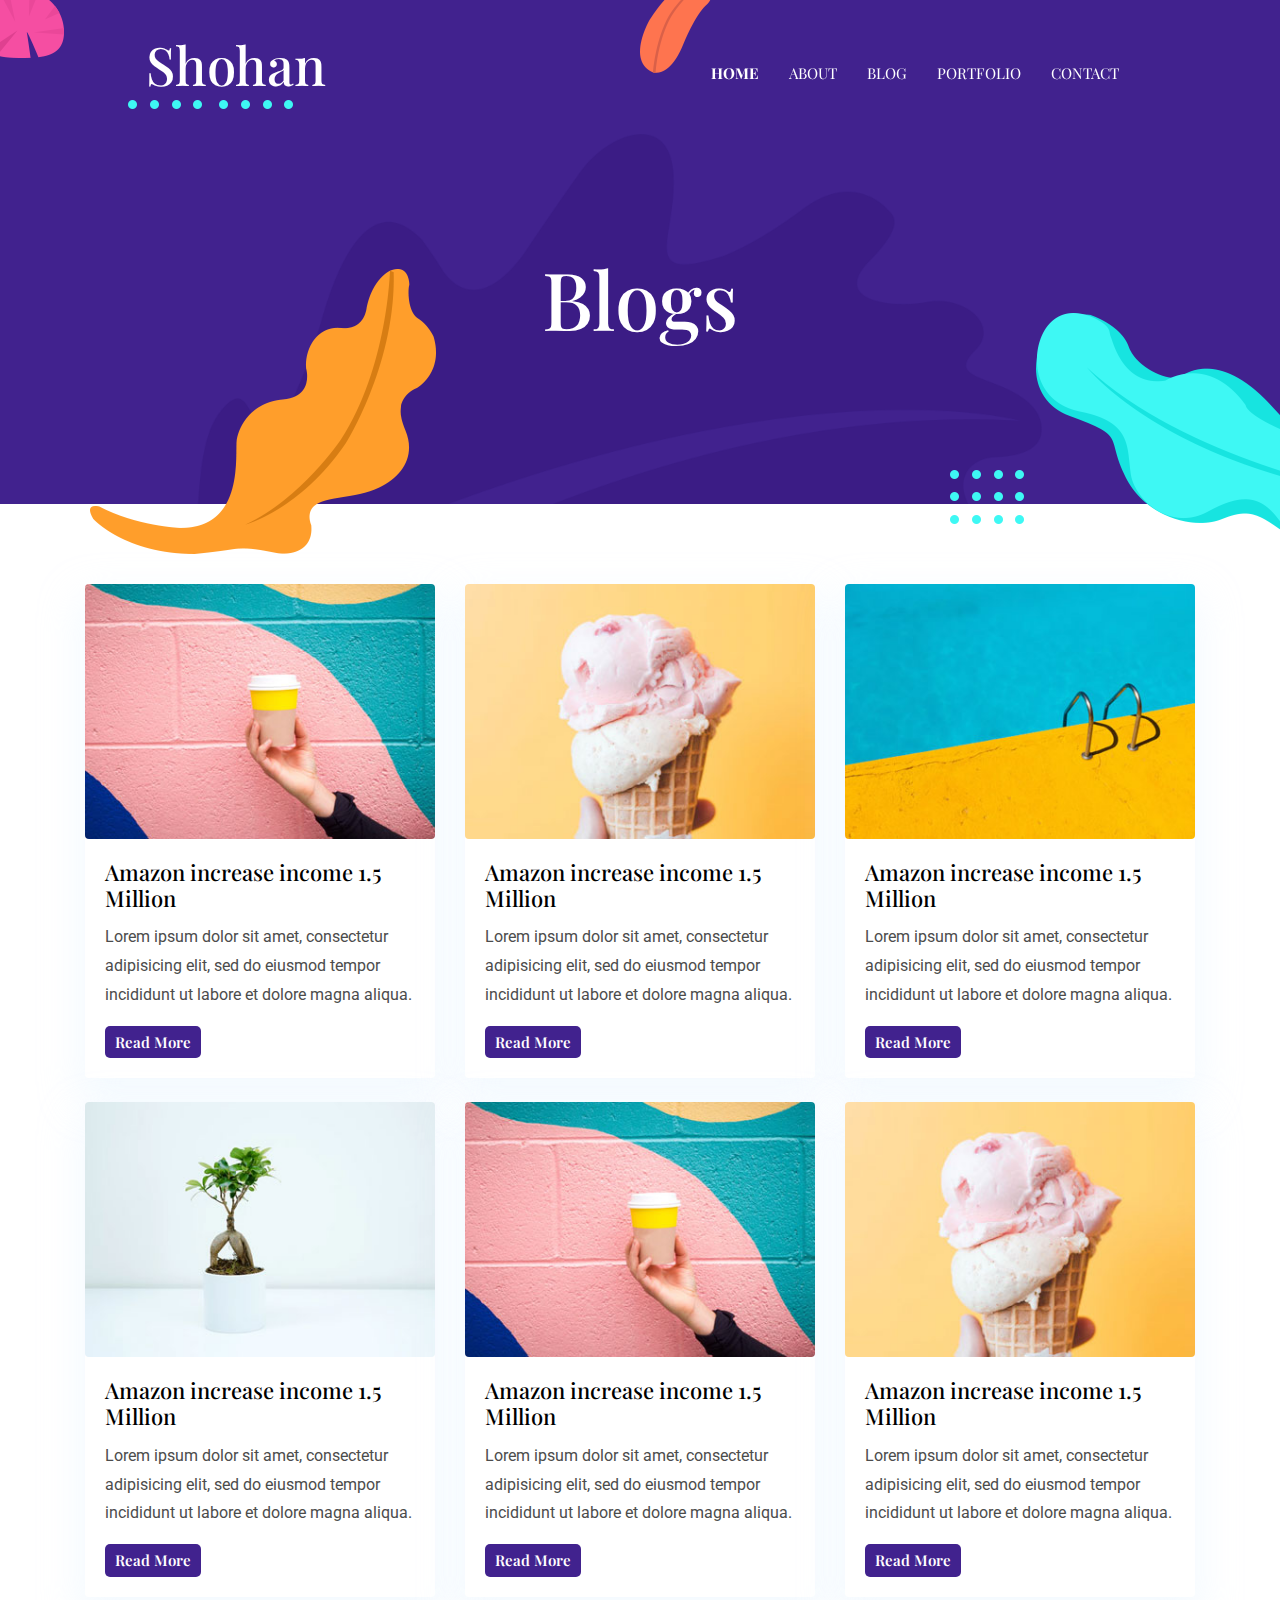
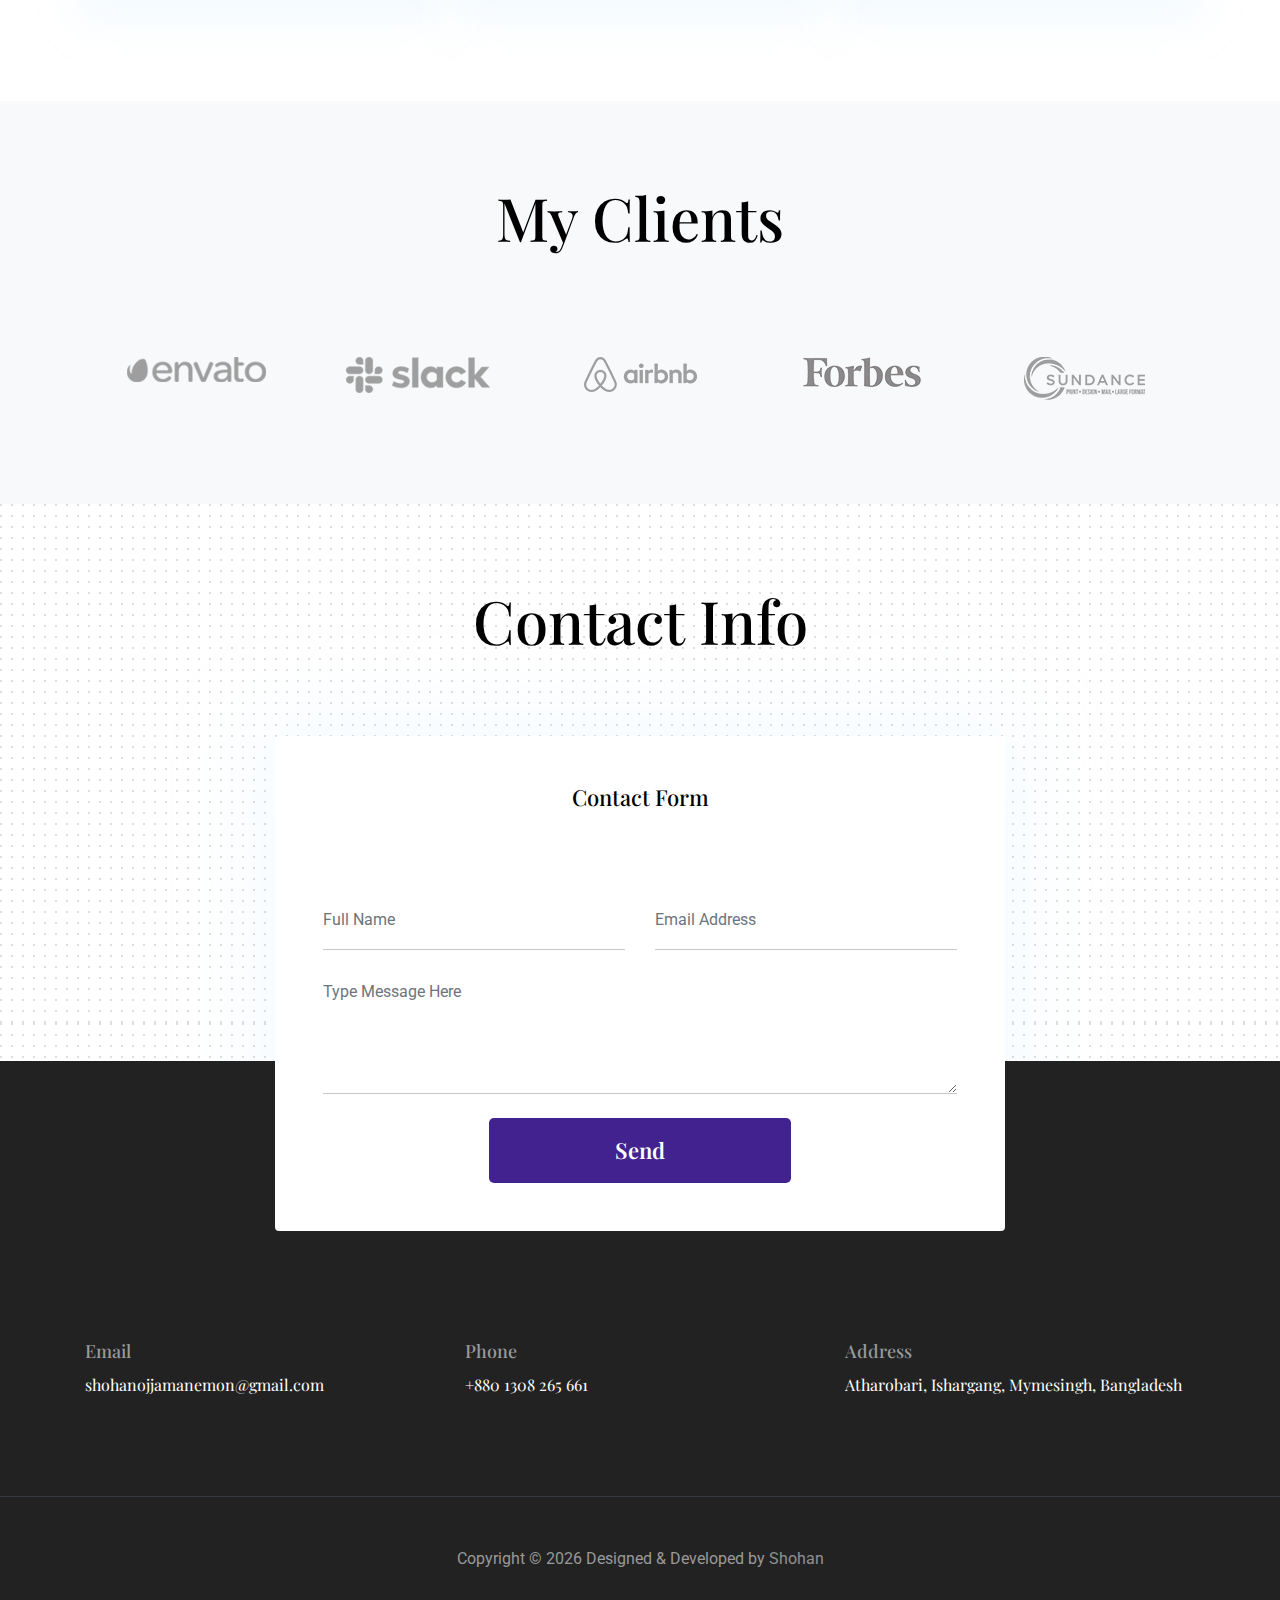
<file: blog.html>
<!DOCTYPE html>
<html lang="en">

<head>

  <!-- Basic Page Needs
  ================================================== -->
  <meta charset="utf-8">
  <title>Blog - Imrul Kaisar</title>

  <!-- Mobile Specific Metas
  ================================================== -->
  <meta http-equiv="X-UA-Compatible" content="IE=edge">
  <meta name="description" content="Creative Portfolio Template">
  <meta name="viewport" content="width=device-width, initial-scale=1.0, maximum-scale=5.0">
  <meta name="author" content="Themefisher">
  <meta name="generator" content="Themefisher Kross Template v1.0">
  <!-- Favicon -->
  <link rel="shortcut icon" type="image/x-icon" href="images/shohan-signature.png" />

  <!-- ** Plugins Needed for the Project ** -->
  <!-- Bootstrap -->
  <link rel="stylesheet" href="plugins/bootstrap/bootstrap.min.css">
  <!-- slick slider -->
  <link rel="stylesheet" href="plugins/slick/slick.css">
  <!-- themefy-icon -->
  <link rel="stylesheet" href="plugins/themify-icons/themify-icons.css">

  <!-- Main Stylesheet -->
  <link href="css/style.css" rel="stylesheet">

</head>

<body>


  <header class="navigation fixed-top">
    <nav class="navbar navbar-expand-lg navbar-dark">
      <a class="navbar-brand font-tertiary h3" href="index.html">
        <h2>Shohan</h4>
      </a>
      <button class="navbar-toggler" type="button" data-toggle="collapse" data-target="#navigation"
        aria-controls="navigation" aria-expanded="false" aria-label="Toggle navigation">
        <span class="navbar-toggler-icon"></span>
      </button>

      <div class="collapse navbar-collapse text-center" id="navigation">
        <ul class="navbar-nav ml-auto">
          <li class="nav-item active">
            <a class="nav-link" href="index.html">Home</a>
          </li>
          <li class="nav-item">
            <a class="nav-link" href="about.html">about</a>
          </li>
          <li class="nav-item">
            <a class="nav-link" href="blog.html">Blog</a>
          </li>
          <li class="nav-item">
            <a class="nav-link" href="portfolio.html">Portfolio</a>
          </li>
          <li class="nav-item">
            <a class="nav-link" href="contact.html">Contact</a>
          </li>
        </ul>
      </div>
    </nav>
  </header>

  <!-- page title -->
  <section class="page-title bg-primary position-relative">
    <div class="container">
      <div class="row">
        <div class="col-12 text-center">
          <h1 class="text-white font-tertiary">Blogs</h1>
        </div>
      </div>
    </div>
    <!-- background shapes -->
    <img src="images/illustrations/page-title.png" alt="illustrations" class="bg-shape-1 w-100">
    <img src="images/illustrations/leaf-pink-round.png" alt="illustrations" class="bg-shape-2">
    <img src="images/illustrations/dots-cyan.png" alt="illustrations" class="bg-shape-3">
    <img src="images/illustrations/leaf-orange.png" alt="illustrations" class="bg-shape-4">
    <img src="images/illustrations/leaf-yellow.png" alt="illustrations" class="bg-shape-5">
    <img src="images/illustrations/dots-group-cyan.png" alt="illustrations" class="bg-shape-6">
    <img src="images/illustrations/leaf-cyan-lg.png" alt="illustrations" class="bg-shape-7">
  </section>
  <!-- /page title -->

  <!-- blog -->
  <section class="section">
    <div class="container">
      <div class="row">
        <div class="col-lg-4 col-sm-6 mb-4">
          <article class="card shadow">
            <img class="rounded card-img-top" src="images/blog/post-5.jpg" alt="post-thumb">
            <div class="card-body">
              <h4 class="card-title"><a class="text-dark" href="blog-single.html">Amazon increase income 1.5 Million</a>
              </h4>
              <p class="cars-text">Lorem ipsum dolor sit amet, consectetur adipisicing elit, sed do eiusmod tempor
                incididunt ut labore et
                dolore magna aliqua.</p>
              <a href="blog-single.html" class="btn btn-xs btn-primary">Read More</a>
            </div>
          </article>
        </div>
        <div class="col-lg-4 col-sm-6 mb-4">
          <article class="card shadow">
            <img class="rounded card-img-top" src="images/blog/post-2.jpg" alt="post-thumb">
            <div class="card-body">
              <h4 class="card-title"><a class="text-dark" href="blog-single.html">Amazon increase income 1.5 Million</a>
              </h4>
              <p class="cars-text">Lorem ipsum dolor sit amet, consectetur adipisicing elit, sed do eiusmod tempor
                incididunt ut labore et
                dolore magna aliqua.</p>
              <a href="blog-single.html" class="btn btn-xs btn-primary">Read More</a>
            </div>
          </article>
        </div>
        <div class="col-lg-4 col-sm-6 mb-4">
          <article class="card shadow">
            <img class="rounded card-img-top" src="images/blog/post-3.jpg" alt="post-thumb">
            <div class="card-body">
              <h4 class="card-title"><a class="text-dark" href="blog-single.html">Amazon increase income 1.5 Million</a>
              </h4>
              <p class="cars-text">Lorem ipsum dolor sit amet, consectetur adipisicing elit, sed do eiusmod tempor
                incididunt ut labore et
                dolore magna aliqua.</p>
              <a href="blog-single.html" class="btn btn-xs btn-primary">Read More</a>
            </div>
          </article>
        </div>
        <div class="col-lg-4 col-sm-6 mb-4">
          <article class="card shadow">
            <img class="rounded card-img-top" src="images/blog/post-4.jpg" alt="post-thumb">
            <div class="card-body">
              <h4 class="card-title"><a class="text-dark" href="blog-single.html">Amazon increase income 1.5 Million</a>
              </h4>
              <p class="cars-text">Lorem ipsum dolor sit amet, consectetur adipisicing elit, sed do eiusmod tempor
                incididunt ut labore et
                dolore magna aliqua.</p>
              <a href="blog-single.html" class="btn btn-xs btn-primary">Read More</a>
            </div>
          </article>
        </div>
        <div class="col-lg-4 col-sm-6 mb-4">
          <article class="card shadow">
            <img class="rounded card-img-top" src="images/blog/post-5.jpg" alt="post-thumb">
            <div class="card-body">
              <h4 class="card-title"><a class="text-dark" href="blog-single.html">Amazon increase income 1.5 Million</a>
              </h4>
              <p class="cars-text">Lorem ipsum dolor sit amet, consectetur adipisicing elit, sed do eiusmod tempor
                incididunt ut labore et
                dolore magna aliqua.</p>
              <a href="blog-single.html" class="btn btn-xs btn-primary">Read More</a>
            </div>
          </article>
        </div>
        <div class="col-lg-4 col-sm-6 mb-4">
          <article class="card shadow">
            <img class="rounded card-img-top" src="images/blog/post-2.jpg" alt="post-thumb">
            <div class="card-body">
              <h4 class="card-title"><a class="text-dark" href="blog-single.html">Amazon increase income 1.5 Million</a>
              </h4>
              <p class="cars-text">Lorem ipsum dolor sit amet, consectetur adipisicing elit, sed do eiusmod tempor
                incididunt ut labore et
                dolore magna aliqua.</p>
              <a href="blog-single.html" class="btn btn-xs btn-primary">Read More</a>
            </div>
          </article>
        </div>
      </div>
    </div>
  </section>
  <!-- /blog -->

  <!-- clients -->
  <section class="section bg-light">
    <div class="container">
      <div class="row">
        <div class="col-12 text-center">
          <h2 class="section-title">My Clients</h2>
        </div>
      </div>
      <div class="row">
        <div class="col-12">
          <div class="client-logo-slider d-flex align-items-center">
            <a href="contact.html" class="text-center d-block outline-0 p-4"><img class="d-unset img-fluid"
                src="images/clients-logo/client-logo-1.png" alt="client-logo"></a>
            <a href="contact.html" class="text-center d-block outline-0 p-4"><img class="d-unset img-fluid"
                src="images/clients-logo/client-logo-2.png" alt="client-logo"></a>
            <a href="contact.html" class="text-center d-block outline-0 p-4"><img class="d-unset img-fluid"
                src="images/clients-logo/client-logo-3.png" alt="client-logo"></a>
            <a href="contact.html" class="text-center d-block outline-0 p-4"><img class="d-unset img-fluid"
                src="images/clients-logo/client-logo-4.png" alt="client-logo"></a>
            <a href="contact.html" class="text-center d-block outline-0 p-4"><img class="d-unset img-fluid"
                src="images/clients-logo/client-logo-5.png" alt="client-logo"></a>
            <a href="contact.html" class="text-center d-block outline-0 p-4"><img class="d-unset img-fluid"
                src="images/clients-logo/client-logo-1.png" alt="client-logo"></a>
            <a href="contact.html" class="text-center d-block outline-0 p-4"><img class="d-unset img-fluid"
                src="images/clients-logo/client-logo-2.png" alt="client-logo"></a>
            <a href="contact.html" class="text-center d-block outline-0 p-4"><img class="d-unset img-fluid"
                src="images/clients-logo/client-logo-3.png" alt="client-logo"></a>
            <a href="contact.html" class="text-center d-block outline-0 p-4"><img class="d-unset img-fluid"
                src="images/clients-logo/client-logo-4.png" alt="client-logo"></a>
            <a href="contact.html" class="text-center d-block outline-0 p-4"><img class="d-unset img-fluid"
                src="images/clients-logo/client-logo-5.png" alt="client-logo"></a>
          </div>
        </div>
      </div>
    </div>
  </section>
  <!-- /clients -->

  <!-- contact -->
  <section class="section section-on-footer" data-background="images/backgrounds/bg-dots.png">
    <div class="container">
      <div class="row">
        <div class="col-12 text-center">
          <h2 class="section-title">Contact Info</h2>
        </div>
        <div class="col-lg-8 mx-auto">
          <div class="bg-white rounded text-center p-5 shadow-down">
            <h4 class="mb-80">Contact Form</h4>
            <form action="#" class="row">
              <div class="col-md-6">
                <input type="text" id="name" name="name" placeholder="Full Name" class="form-control px-0 mb-4"
                  required>
              </div>
              <div class="col-md-6">
                <input type="email" id="email" name="email" placeholder="Email Address" class="form-control px-0 mb-4"
                  required>
              </div>
              <div class="col-12">
                <textarea name="message" id="message" class="form-control px-0 mb-4" placeholder="Type Message Here"
                  required></textarea>
              </div>
              <div class="col-lg-6 col-10 mx-auto">
                <button class="btn btn-primary w-100">send</button>
              </div>
            </form>
          </div>
        </div>
      </div>
    </div>
  </section>
  <!-- /contact -->

  <!-- footer -->
  <footer class="bg-dark footer-section">
    <div class="section">
      <div class="container">
        <div class="row">
          <div class="col-md-4">
            <h5 class="text-light">Email</h5>
            <p class="text-white paragraph- font-secondary">shohanojjamanemon@gmail.com</p>
          </div>
          <div class="col-md-4">
            <h5 class="text-light">Phone</h5>
            <p class="text-white paragraph font-secondary">+880 1308 265 661</p>
          </div>
          <div class="col-md-4">
            <h5 class="text-light">Address</h5>
            <address class="text-white paragraph font-secondary">Atharobari, Ishargang, Mymesingh,
              Bangladesh</address>
          </div>
        </div>
      </div>
    </div>
    <div class="border-top text-center border-dark py-5">
      <p class="mb-0 text-light">Copyright &copy;
        <script>
          var CurrentYear = new Date().getFullYear()
          document.write(CurrentYear)
        </script> Designed &amp; Developed by <a class="text-white-50"
          href="https://shohanojjaman.github.io/">Shohan</a>
      </p>
    </div>
  </footer>
  <!-- /footer -->
  <!-- /footer -->

  <!-- jQuery -->
  <script src="plugins/jQuery/jquery.min.js"></script>
  <!-- Bootstrap JS -->
  <script src="plugins/bootstrap/bootstrap.min.js"></script>
  <!-- slick slider -->
  <script src="plugins/slick/slick.min.js"></script>
  <!-- filter -->
  <script src="plugins/shuffle/shuffle.min.js"></script>

  <!-- Main Script -->
  <script src="js/script.js"></script>

</body>

</html>
</file>
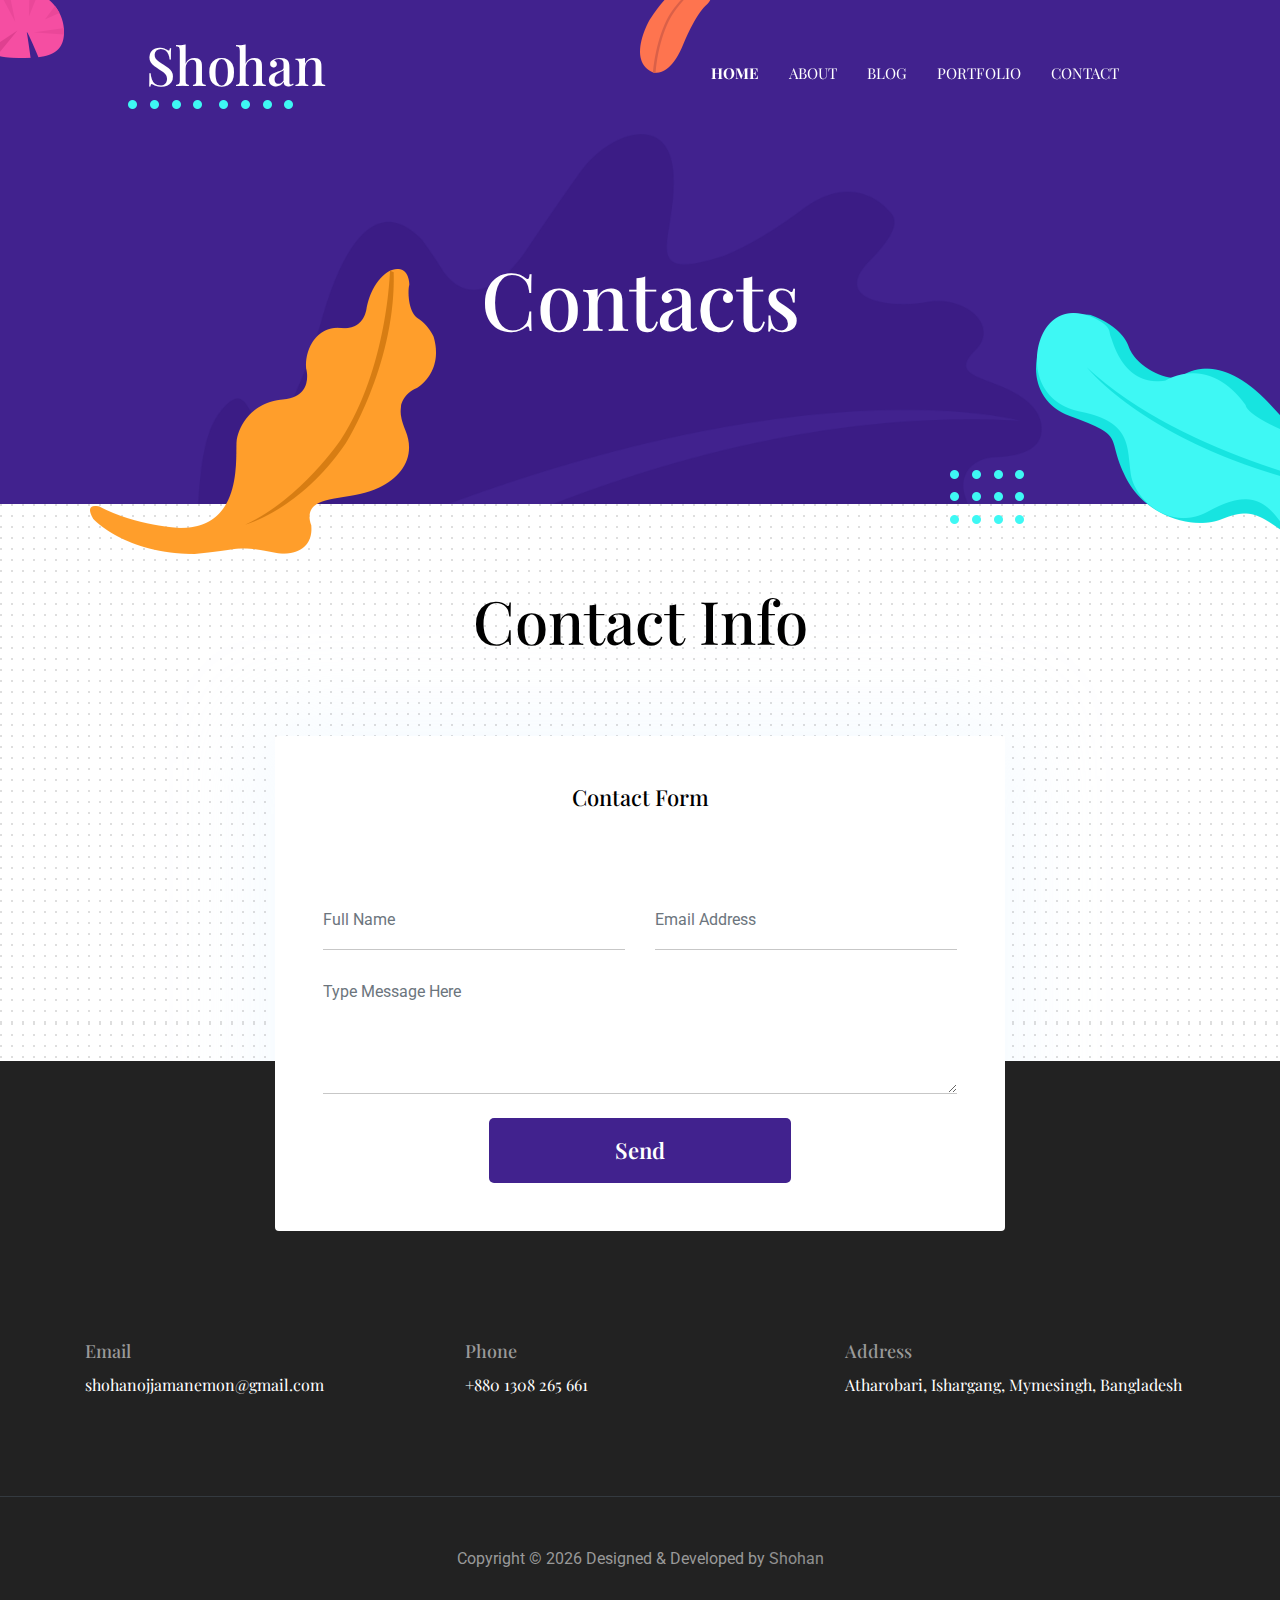
<file: contact.html>
<!DOCTYPE html>
<html lang="en">

<head>

  <!-- Basic Page Needs
  ================================================== -->
  <meta charset="utf-8">
  <title>Contact - Imrul Kaisar</title>

  <!-- Mobile Specific Metas
  ================================================== -->
  <meta http-equiv="X-UA-Compatible" content="IE=edge">
  <meta name="description" content="Creative Portfolio Template">
  <meta name="viewport" content="width=device-width, initial-scale=1.0, maximum-scale=5.0">
  <meta name="author" content="Themefisher">
  <meta name="generator" content="Themefisher Kross Template v1.0">

  <!-- Favicon -->
  <link rel="shortcut icon" type="image/x-icon" href="images/shohan-signature.png" />

  <!-- ** Plugins Needed for the Project ** -->
  <!-- Bootstrap -->
  <link rel="stylesheet" href="plugins/bootstrap/bootstrap.min.css">
  <!-- slick slider -->
  <link rel="stylesheet" href="plugins/slick/slick.css">
  <!-- themefy-icon -->
  <link rel="stylesheet" href="plugins/themify-icons/themify-icons.css">

  <!-- Main Stylesheet -->
  <link href="css/style.css" rel="stylesheet">

</head>

<body>


  <header class="navigation fixed-top">
    <nav class="navbar navbar-expand-lg navbar-dark">
      <a class="navbar-brand font-tertiary h3" href="index.html">
        <h2>Shohan</h4>
      </a>
      <button class="navbar-toggler" type="button" data-toggle="collapse" data-target="#navigation"
        aria-controls="navigation" aria-expanded="false" aria-label="Toggle navigation">
        <span class="navbar-toggler-icon"></span>
      </button>

      <div class="collapse navbar-collapse text-center" id="navigation">
        <ul class="navbar-nav ml-auto">
          <li class="nav-item active">
            <a class="nav-link" href="index.html">Home</a>
          </li>
          <li class="nav-item">
            <a class="nav-link" href="about.html">about</a>
          </li>
          <li class="nav-item">
            <a class="nav-link" href="blog.html">Blog</a>
          </li>
          <li class="nav-item">
            <a class="nav-link" href="portfolio.html">Portfolio</a>
          </li>
          <li class="nav-item">
            <a class="nav-link" href="contact.html">Contact</a>
          </li>
        </ul>
      </div>
    </nav>
  </header>

  <!-- page title -->
  <section class="page-title bg-primary position-relative">
    <div class="container">
      <div class="row">
        <div class="col-12 text-center">
          <h1 class="text-white font-tertiary">Contacts</h1>
        </div>
      </div>
    </div>
    <!-- background shapes -->
    <img src="images/illustrations/page-title.png" alt="illustrations" class="bg-shape-1 w-100">
    <img src="images/illustrations/leaf-pink-round.png" alt="illustrations" class="bg-shape-2">
    <img src="images/illustrations/dots-cyan.png" alt="illustrations" class="bg-shape-3">
    <img src="images/illustrations/leaf-orange.png" alt="illustrations" class="bg-shape-4">
    <img src="images/illustrations/leaf-yellow.png" alt="illustrations" class="bg-shape-5">
    <img src="images/illustrations/dots-group-cyan.png" alt="illustrations" class="bg-shape-6">
    <img src="images/illustrations/leaf-cyan-lg.png" alt="illustrations" class="bg-shape-7">
  </section>
  <!-- /page title -->

  <!-- contact -->
  <section class="section section-on-footer" data-background="images/backgrounds/bg-dots.png">
    <div class="container">
      <div class="row">
        <div class="col-12 text-center">
          <h2 class="section-title">Contact Info</h2>
        </div>
        <div class="col-lg-8 mx-auto">
          <div class="bg-white rounded text-center p-5 shadow-down">
            <h4 class="mb-80">Contact Form</h4>
            <form action="#" class="row">
              <div class="col-md-6">
                <input type="text" id="name" name="name" placeholder="Full Name" class="form-control px-0 mb-4"
                  required>
              </div>
              <div class="col-md-6">
                <input type="email" id="email" name="email" placeholder="Email Address" class="form-control px-0 mb-4"
                  required>
              </div>
              <div class="col-12">
                <textarea name="message" id="message" class="form-control px-0 mb-4" placeholder="Type Message Here"
                  required></textarea>
              </div>
              <div class="col-lg-6 col-10 mx-auto">
                <button class="btn btn-primary w-100">send</button>
              </div>
            </form>
          </div>
        </div>
      </div>
    </div>
  </section>
  <!-- /contact -->

  <!-- footer -->
  <footer class="bg-dark footer-section">
    <div class="section">
      <div class="container">
        <div class="row">
          <div class="col-md-4">
            <h5 class="text-light">Email</h5>
            <p class="text-white paragraph font-secondary">shohanojjamanemon@gmail.com</p>
          </div>
          <div class="col-md-4">
            <h5 class="text-light">Phone</h5>
            <p class="text-white paragraph font-secondary">+880 1308 265 661</p>
          </div>
          <div class="col-md-4">
            <h5 class="text-light">Address</h5>
            <address class="text-white paragraph font-secondary">Atharobari, Ishargang, Mymesingh,
              Bangladesh</address>
          </div>
        </div>
      </div>
    </div>
    <div class="border-top text-center border-dark py-5">
      <p class="mb-0 text-light">Copyright &copy;
        <script>
          var CurrentYear = new Date().getFullYear()
          document.write(CurrentYear)
        </script> Designed &amp; Developed by <a class="text-white-50"
          href="https://shohanojjaman.github.io/">Shohan</a>
      </p>
    </div>
  </footer>
  <!-- /footer -->

  <!-- jQuery -->
  <script src="plugins/jQuery/jquery.min.js"></script>
  <!-- Bootstrap JS -->
  <script src="plugins/bootstrap/bootstrap.min.js"></script>
  <!-- slick slider -->
  <script src="plugins/slick/slick.min.js"></script>
  <!-- filter -->
  <script src="plugins/shuffle/shuffle.min.js"></script>

  <!-- Main Script -->
  <script src="js/script.js"></script>

</body>

</html>
</file>
<file: plugins/themify-icons/themify-icons.css>
@font-face{font-family:themify;src:url(fonts/themify.eot?-fvbane);src:url(fonts/themify.eot?#iefix-fvbane) format('embedded-opentype'),url(fonts/themify.woff?-fvbane) format('woff'),url(fonts/themify.ttf?-fvbane) format('truetype'),url(fonts/themify.svg?-fvbane#themify) format('svg');font-weight:400;font-style:normal}[class*=" ti-"],[class^=ti-]{font-family:themify;speak:none;font-style:normal;font-weight:400;font-variant:normal;text-transform:none;line-height:1;-webkit-font-smoothing:antialiased;-moz-osx-font-smoothing:grayscale}.ti-wand:before{content:"\e600"}.ti-volume:before{content:"\e601"}.ti-user:before{content:"\e602"}.ti-unlock:before{content:"\e603"}.ti-unlink:before{content:"\e604"}.ti-trash:before{content:"\e605"}.ti-thought:before{content:"\e606"}.ti-target:before{content:"\e607"}.ti-tag:before{content:"\e608"}.ti-tablet:before{content:"\e609"}.ti-star:before{content:"\e60a"}.ti-spray:before{content:"\e60b"}.ti-signal:before{content:"\e60c"}.ti-shopping-cart:before{content:"\e60d"}.ti-shopping-cart-full:before{content:"\e60e"}.ti-settings:before{content:"\e60f"}.ti-search:before{content:"\e610"}.ti-zoom-in:before{content:"\e611"}.ti-zoom-out:before{content:"\e612"}.ti-cut:before{content:"\e613"}.ti-ruler:before{content:"\e614"}.ti-ruler-pencil:before{content:"\e615"}.ti-ruler-alt:before{content:"\e616"}.ti-bookmark:before{content:"\e617"}.ti-bookmark-alt:before{content:"\e618"}.ti-reload:before{content:"\e619"}.ti-plus:before{content:"\e61a"}.ti-pin:before{content:"\e61b"}.ti-pencil:before{content:"\e61c"}.ti-pencil-alt:before{content:"\e61d"}.ti-paint-roller:before{content:"\e61e"}.ti-paint-bucket:before{content:"\e61f"}.ti-na:before{content:"\e620"}.ti-mobile:before{content:"\e621"}.ti-minus:before{content:"\e622"}.ti-medall:before{content:"\e623"}.ti-medall-alt:before{content:"\e624"}.ti-marker:before{content:"\e625"}.ti-marker-alt:before{content:"\e626"}.ti-arrow-up:before{content:"\e627"}.ti-arrow-right:before{content:"\e628"}.ti-arrow-left:before{content:"\e629"}.ti-arrow-down:before{content:"\e62a"}.ti-lock:before{content:"\e62b"}.ti-location-arrow:before{content:"\e62c"}.ti-link:before{content:"\e62d"}.ti-layout:before{content:"\e62e"}.ti-layers:before{content:"\e62f"}.ti-layers-alt:before{content:"\e630"}.ti-key:before{content:"\e631"}.ti-import:before{content:"\e632"}.ti-image:before{content:"\e633"}.ti-heart:before{content:"\e634"}.ti-heart-broken:before{content:"\e635"}.ti-hand-stop:before{content:"\e636"}.ti-hand-open:before{content:"\e637"}.ti-hand-drag:before{content:"\e638"}.ti-folder:before{content:"\e639"}.ti-flag:before{content:"\e63a"}.ti-flag-alt:before{content:"\e63b"}.ti-flag-alt-2:before{content:"\e63c"}.ti-eye:before{content:"\e63d"}.ti-export:before{content:"\e63e"}.ti-exchange-vertical:before{content:"\e63f"}.ti-desktop:before{content:"\e640"}.ti-cup:before{content:"\e641"}.ti-crown:before{content:"\e642"}.ti-comments:before{content:"\e643"}.ti-comment:before{content:"\e644"}.ti-comment-alt:before{content:"\e645"}.ti-close:before{content:"\e646"}.ti-clip:before{content:"\e647"}.ti-angle-up:before{content:"\e648"}.ti-angle-right:before{content:"\e649"}.ti-angle-left:before{content:"\e64a"}.ti-angle-down:before{content:"\e64b"}.ti-check:before{content:"\e64c"}.ti-check-box:before{content:"\e64d"}.ti-camera:before{content:"\e64e"}.ti-announcement:before{content:"\e64f"}.ti-brush:before{content:"\e650"}.ti-briefcase:before{content:"\e651"}.ti-bolt:before{content:"\e652"}.ti-bolt-alt:before{content:"\e653"}.ti-blackboard:before{content:"\e654"}.ti-bag:before{content:"\e655"}.ti-move:before{content:"\e656"}.ti-arrows-vertical:before{content:"\e657"}.ti-arrows-horizontal:before{content:"\e658"}.ti-fullscreen:before{content:"\e659"}.ti-arrow-top-right:before{content:"\e65a"}.ti-arrow-top-left:before{content:"\e65b"}.ti-arrow-circle-up:before{content:"\e65c"}.ti-arrow-circle-right:before{content:"\e65d"}.ti-arrow-circle-left:before{content:"\e65e"}.ti-arrow-circle-down:before{content:"\e65f"}.ti-angle-double-up:before{content:"\e660"}.ti-angle-double-right:before{content:"\e661"}.ti-angle-double-left:before{content:"\e662"}.ti-angle-double-down:before{content:"\e663"}.ti-zip:before{content:"\e664"}.ti-world:before{content:"\e665"}.ti-wheelchair:before{content:"\e666"}.ti-view-list:before{content:"\e667"}.ti-view-list-alt:before{content:"\e668"}.ti-view-grid:before{content:"\e669"}.ti-uppercase:before{content:"\e66a"}.ti-upload:before{content:"\e66b"}.ti-underline:before{content:"\e66c"}.ti-truck:before{content:"\e66d"}.ti-timer:before{content:"\e66e"}.ti-ticket:before{content:"\e66f"}.ti-thumb-up:before{content:"\e670"}.ti-thumb-down:before{content:"\e671"}.ti-text:before{content:"\e672"}.ti-stats-up:before{content:"\e673"}.ti-stats-down:before{content:"\e674"}.ti-split-v:before{content:"\e675"}.ti-split-h:before{content:"\e676"}.ti-smallcap:before{content:"\e677"}.ti-shine:before{content:"\e678"}.ti-shift-right:before{content:"\e679"}.ti-shift-left:before{content:"\e67a"}.ti-shield:before{content:"\e67b"}.ti-notepad:before{content:"\e67c"}.ti-server:before{content:"\e67d"}.ti-quote-right:before{content:"\e67e"}.ti-quote-left:before{content:"\e67f"}.ti-pulse:before{content:"\e680"}.ti-printer:before{content:"\e681"}.ti-power-off:before{content:"\e682"}.ti-plug:before{content:"\e683"}.ti-pie-chart:before{content:"\e684"}.ti-paragraph:before{content:"\e685"}.ti-panel:before{content:"\e686"}.ti-package:before{content:"\e687"}.ti-music:before{content:"\e688"}.ti-music-alt:before{content:"\e689"}.ti-mouse:before{content:"\e68a"}.ti-mouse-alt:before{content:"\e68b"}.ti-money:before{content:"\e68c"}.ti-microphone:before{content:"\e68d"}.ti-menu:before{content:"\e68e"}.ti-menu-alt:before{content:"\e68f"}.ti-map:before{content:"\e690"}.ti-map-alt:before{content:"\e691"}.ti-loop:before{content:"\e692"}.ti-location-pin:before{content:"\e693"}.ti-list:before{content:"\e694"}.ti-light-bulb:before{content:"\e695"}.ti-Italic:before{content:"\e696"}.ti-info:before{content:"\e697"}.ti-infinite:before{content:"\e698"}.ti-id-badge:before{content:"\e699"}.ti-hummer:before{content:"\e69a"}.ti-home:before{content:"\e69b"}.ti-help:before{content:"\e69c"}.ti-headphone:before{content:"\e69d"}.ti-harddrives:before{content:"\e69e"}.ti-harddrive:before{content:"\e69f"}.ti-gift:before{content:"\e6a0"}.ti-game:before{content:"\e6a1"}.ti-filter:before{content:"\e6a2"}.ti-files:before{content:"\e6a3"}.ti-file:before{content:"\e6a4"}.ti-eraser:before{content:"\e6a5"}.ti-envelope:before{content:"\e6a6"}.ti-download:before{content:"\e6a7"}.ti-direction:before{content:"\e6a8"}.ti-direction-alt:before{content:"\e6a9"}.ti-dashboard:before{content:"\e6aa"}.ti-control-stop:before{content:"\e6ab"}.ti-control-shuffle:before{content:"\e6ac"}.ti-control-play:before{content:"\e6ad"}.ti-control-pause:before{content:"\e6ae"}.ti-control-forward:before{content:"\e6af"}.ti-control-backward:before{content:"\e6b0"}.ti-cloud:before{content:"\e6b1"}.ti-cloud-up:before{content:"\e6b2"}.ti-cloud-down:before{content:"\e6b3"}.ti-clipboard:before{content:"\e6b4"}.ti-car:before{content:"\e6b5"}.ti-calendar:before{content:"\e6b6"}.ti-book:before{content:"\e6b7"}.ti-bell:before{content:"\e6b8"}.ti-basketball:before{content:"\e6b9"}.ti-bar-chart:before{content:"\e6ba"}.ti-bar-chart-alt:before{content:"\e6bb"}.ti-back-right:before{content:"\e6bc"}.ti-back-left:before{content:"\e6bd"}.ti-arrows-corner:before{content:"\e6be"}.ti-archive:before{content:"\e6bf"}.ti-anchor:before{content:"\e6c0"}.ti-align-right:before{content:"\e6c1"}.ti-align-left:before{content:"\e6c2"}.ti-align-justify:before{content:"\e6c3"}.ti-align-center:before{content:"\e6c4"}.ti-alert:before{content:"\e6c5"}.ti-alarm-clock:before{content:"\e6c6"}.ti-agenda:before{content:"\e6c7"}.ti-write:before{content:"\e6c8"}.ti-window:before{content:"\e6c9"}.ti-widgetized:before{content:"\e6ca"}.ti-widget:before{content:"\e6cb"}.ti-widget-alt:before{content:"\e6cc"}.ti-wallet:before{content:"\e6cd"}.ti-video-clapper:before{content:"\e6ce"}.ti-video-camera:before{content:"\e6cf"}.ti-vector:before{content:"\e6d0"}.ti-themify-logo:before{content:"\e6d1"}.ti-themify-favicon:before{content:"\e6d2"}.ti-themify-favicon-alt:before{content:"\e6d3"}.ti-support:before{content:"\e6d4"}.ti-stamp:before{content:"\e6d5"}.ti-split-v-alt:before{content:"\e6d6"}.ti-slice:before{content:"\e6d7"}.ti-shortcode:before{content:"\e6d8"}.ti-shift-right-alt:before{content:"\e6d9"}.ti-shift-left-alt:before{content:"\e6da"}.ti-ruler-alt-2:before{content:"\e6db"}.ti-receipt:before{content:"\e6dc"}.ti-pin2:before{content:"\e6dd"}.ti-pin-alt:before{content:"\e6de"}.ti-pencil-alt2:before{content:"\e6df"}.ti-palette:before{content:"\e6e0"}.ti-more:before{content:"\e6e1"}.ti-more-alt:before{content:"\e6e2"}.ti-microphone-alt:before{content:"\e6e3"}.ti-magnet:before{content:"\e6e4"}.ti-line-double:before{content:"\e6e5"}.ti-line-dotted:before{content:"\e6e6"}.ti-line-dashed:before{content:"\e6e7"}.ti-layout-width-full:before{content:"\e6e8"}.ti-layout-width-default:before{content:"\e6e9"}.ti-layout-width-default-alt:before{content:"\e6ea"}.ti-layout-tab:before{content:"\e6eb"}.ti-layout-tab-window:before{content:"\e6ec"}.ti-layout-tab-v:before{content:"\e6ed"}.ti-layout-tab-min:before{content:"\e6ee"}.ti-layout-slider:before{content:"\e6ef"}.ti-layout-slider-alt:before{content:"\e6f0"}.ti-layout-sidebar-right:before{content:"\e6f1"}.ti-layout-sidebar-none:before{content:"\e6f2"}.ti-layout-sidebar-left:before{content:"\e6f3"}.ti-layout-placeholder:before{content:"\e6f4"}.ti-layout-menu:before{content:"\e6f5"}.ti-layout-menu-v:before{content:"\e6f6"}.ti-layout-menu-separated:before{content:"\e6f7"}.ti-layout-menu-full:before{content:"\e6f8"}.ti-layout-media-right-alt:before{content:"\e6f9"}.ti-layout-media-right:before{content:"\e6fa"}.ti-layout-media-overlay:before{content:"\e6fb"}.ti-layout-media-overlay-alt:before{content:"\e6fc"}.ti-layout-media-overlay-alt-2:before{content:"\e6fd"}.ti-layout-media-left-alt:before{content:"\e6fe"}.ti-layout-media-left:before{content:"\e6ff"}.ti-layout-media-center-alt:before{content:"\e700"}.ti-layout-media-center:before{content:"\e701"}.ti-layout-list-thumb:before{content:"\e702"}.ti-layout-list-thumb-alt:before{content:"\e703"}.ti-layout-list-post:before{content:"\e704"}.ti-layout-list-large-image:before{content:"\e705"}.ti-layout-line-solid:before{content:"\e706"}.ti-layout-grid4:before{content:"\e707"}.ti-layout-grid3:before{content:"\e708"}.ti-layout-grid2:before{content:"\e709"}.ti-layout-grid2-thumb:before{content:"\e70a"}.ti-layout-cta-right:before{content:"\e70b"}.ti-layout-cta-left:before{content:"\e70c"}.ti-layout-cta-center:before{content:"\e70d"}.ti-layout-cta-btn-right:before{content:"\e70e"}.ti-layout-cta-btn-left:before{content:"\e70f"}.ti-layout-column4:before{content:"\e710"}.ti-layout-column3:before{content:"\e711"}.ti-layout-column2:before{content:"\e712"}.ti-layout-accordion-separated:before{content:"\e713"}.ti-layout-accordion-merged:before{content:"\e714"}.ti-layout-accordion-list:before{content:"\e715"}.ti-ink-pen:before{content:"\e716"}.ti-info-alt:before{content:"\e717"}.ti-help-alt:before{content:"\e718"}.ti-headphone-alt:before{content:"\e719"}.ti-hand-point-up:before{content:"\e71a"}.ti-hand-point-right:before{content:"\e71b"}.ti-hand-point-left:before{content:"\e71c"}.ti-hand-point-down:before{content:"\e71d"}.ti-gallery:before{content:"\e71e"}.ti-face-smile:before{content:"\e71f"}.ti-face-sad:before{content:"\e720"}.ti-credit-card:before{content:"\e721"}.ti-control-skip-forward:before{content:"\e722"}.ti-control-skip-backward:before{content:"\e723"}.ti-control-record:before{content:"\e724"}.ti-control-eject:before{content:"\e725"}.ti-comments-smiley:before{content:"\e726"}.ti-brush-alt:before{content:"\e727"}.ti-youtube:before{content:"\e728"}.ti-vimeo:before{content:"\e729"}.ti-twitter:before{content:"\e72a"}.ti-time:before{content:"\e72b"}.ti-tumblr:before{content:"\e72c"}.ti-skype:before{content:"\e72d"}.ti-share:before{content:"\e72e"}.ti-share-alt:before{content:"\e72f"}.ti-rocket:before{content:"\e730"}.ti-pinterest:before{content:"\e731"}.ti-new-window:before{content:"\e732"}.ti-microsoft:before{content:"\e733"}.ti-list-ol:before{content:"\e734"}.ti-linkedin:before{content:"\e735"}.ti-layout-sidebar-2:before{content:"\e736"}.ti-layout-grid4-alt:before{content:"\e737"}.ti-layout-grid3-alt:before{content:"\e738"}.ti-layout-grid2-alt:before{content:"\e739"}.ti-layout-column4-alt:before{content:"\e73a"}.ti-layout-column3-alt:before{content:"\e73b"}.ti-layout-column2-alt:before{content:"\e73c"}.ti-instagram:before{content:"\e73d"}.ti-google:before{content:"\e73e"}.ti-github:before{content:"\e73f"}.ti-flickr:before{content:"\e740"}.ti-facebook:before{content:"\e741"}.ti-dropbox:before{content:"\e742"}.ti-dribbble:before{content:"\e743"}.ti-apple:before{content:"\e744"}.ti-android:before{content:"\e745"}.ti-save:before{content:"\e746"}.ti-save-alt:before{content:"\e747"}.ti-yahoo:before{content:"\e748"}.ti-wordpress:before{content:"\e749"}.ti-vimeo-alt:before{content:"\e74a"}.ti-twitter-alt:before{content:"\e74b"}.ti-tumblr-alt:before{content:"\e74c"}.ti-trello:before{content:"\e74d"}.ti-stack-overflow:before{content:"\e74e"}.ti-soundcloud:before{content:"\e74f"}.ti-sharethis:before{content:"\e750"}.ti-sharethis-alt:before{content:"\e751"}.ti-reddit:before{content:"\e752"}.ti-pinterest-alt:before{content:"\e753"}.ti-microsoft-alt:before{content:"\e754"}.ti-linux:before{content:"\e755"}.ti-jsfiddle:before{content:"\e756"}.ti-joomla:before{content:"\e757"}.ti-html5:before{content:"\e758"}.ti-flickr-alt:before{content:"\e759"}.ti-email:before{content:"\e75a"}.ti-drupal:before{content:"\e75b"}.ti-dropbox-alt:before{content:"\e75c"}.ti-css3:before{content:"\e75d"}.ti-rss:before{content:"\e75e"}.ti-rss-alt:before{content:"\e75f"}
</file>
<file: css/style.css>
@import url("https://fonts.googleapis.com/css?family=Playfair+Display:700|Roboto:400");

* {
  margin: 0;
  padding: 0;
  box-sizing: border-box;
}

body {
  line-height: 1.2;
  font-family: "Roboto", sans-serif;
  -webkit-font-smoothing: antialiased;
  font-size: 15px;
  color: #4c4c4c;
}

p,
.paragraph {
  font-weight: 400;
  color: #4c4c4c;
  font-size: 16px;
  line-height: 1.8;
  font-family: "Roboto", sans-serif;
}

p-lg,
.paragraph-lg {
  font-size: 22px;
}

h1,
h2,
h3,
h4,
h5,
h6 {
  color: #000;
  font-family: "Playfair Display", serif;
  line-height: 1.2;
}

h1,
.h1 {
  font-size: 80px;
}

@media (max-width: 991px) {

  h1,
  .h1 {
    font-size: 65px;
  }
}

h2,
.h2 {
  font-size: 60px;
}

@media (max-width: 991px) {

  h2,
  .h2 {
    font-size: 50px;
  }
}

h3,
.h3 {
  font-size: 40px;
}

h4,
.h4 {
  font-size: 22px;
}

h5,
.h5 {
  font-size: 18px;
}

h6,
.h6 {
  font-size: 14px;
}

/* Button style */
.btn {
  font-size: 22px;
  font-family: "Playfair Display", serif;
  text-transform: capitalize;
  padding: 16px 44px;
  border-radius: 5px;
  font-weight: 600;
  border: 0;
  position: relative;
  z-index: 1;
  transition: 0.2s ease;
}

.btn:focus {
  outline: 0;
  box-shadow: none !important;
}

.btn:active {
  box-shadow: none;
}

.btn-sm {
  font-size: 15px;
  padding: 10px 30px;
}

.btn-xs {
  padding: 5px 10px;
  font-size: 15px;
}

.btn-primary {
  background: #41228e;
  color: #fff;
}

.btn-primary:active {
  background: #542cb7 !important;
}

.btn-primary:hover {
  background: #542cb7;
}

.btn-primary.focus,
.btn-primary.active {
  background: #542cb7 !important;
  box-shadow: none !important;
}

.btn-transparent {
  background: transparent;
  color: #41228e;
  font-weight: bold;
}

.btn-transparent:active,
.btn-transparent:hover {
  color: #41228e;
}

body {
  background-color: #fff;
  overflow-x: hidden;
}

::-moz-selection {
  background: #542cb7;
  color: #fff;
}

::selection {
  background: #542cb7;
  color: #fff;
}

/* preloader */
.preloader {
  position: fixed;
  top: 0;
  left: 0;
  right: 0;
  bottom: 0;
  background-color: #fff;
  z-index: 999;
  display: flex;
  align-items: center;
  justify-content: center;
}

ol,
ul {
  list-style-type: none;
  margin: 0px;
}

img {
  vertical-align: middle;
  border: 0;
}

a,
a:hover,
a:focus {
  text-decoration: none;
}

a,
button,
select {
  cursor: pointer;
  transition: 0.2s ease;
}

a:focus,
button:focus,
select:focus {
  outline: 0;
}

a.text-dark:hover {
  color: #41228e !important;
}

a:hover {
  color: #41228e;
}

.slick-slide {
  outline: 0;
}

.section {
  padding-top: 80px;
  padding-bottom: 80px;
}

.section-title {
  margin-bottom: 80px;
  font-family: "Playfair Display", serif;
}

.bg-cover {
  background-size: cover;
  background-position: center center;
  background-repeat: no-repeat;
}

/* overlay */
.overlay {
  position: relative;
}

.overlay::before {
  position: absolute;
  content: "";
  height: 100%;
  width: 100%;
  top: 0;
  left: 0;
  background: #000;
  opacity: 0.5;
}

.outline-0 {
  outline: 0 !important;
}

.d-unset {
  display: unset !important;
}

.bg-primary {
  background: #41228e !important;
}

.bg-gray {
  background: #eaeaea !important;
}

.text-primary {
  color: #41228e !important;
}

.text-color {
  color: #4c4c4c;
}

.text-dark {
  color: #000 !important;
}

.text-light {
  color: #999999 !important;
}

.mb-10 {
  margin-bottom: 10px !important;
}

.mb-20 {
  margin-bottom: 20px !important;
}

.mb-30 {
  margin-bottom: 30px !important;
}

.mb-40 {
  margin-bottom: 40px !important;
}

.mb-50 {
  margin-bottom: 50px !important;
}

.mb-60 {
  margin-bottom: 60px !important;
}

.mb-70 {
  margin-bottom: 70px !important;
}

.mb-80 {
  margin-bottom: 80px !important;
}

.mb-90 {
  margin-bottom: 90px !important;
}

.mb-100 {
  margin-bottom: 100px !important;
}

.zindex-1 {
  z-index: 1;
}

.rounded-lg {
  border-radius: 15px;
}

.overflow-hidden {
  overflow: hidden;
}

.font-secondary {
  font-family: "Playfair Display", serif !important;
}

.font-tertiary {
  font-family: "Playfair Display", serif !important;
}

.shadow {
  box-shadow: 0px 18px 39.1px 6.9px rgba(224, 241, 255, 0.34) !important;
}

.bg-dark {
  background-color: #222222 !important;
}

/* icon */
.icon {
  font-size: 45px;
}

.icon-bg {
  height: 100px;
  width: 100px;
  line-height: 100px;
  text-align: center;
}

.icon-light {
  color: #c8d5ef;
}

/* /icon */
/* slick slider */
.slick-dots {
  text-align: center;
  padding-left: 0;
}

.slick-dots li {
  display: inline-block;
  margin: 2px;
}

.slick-dots li.slick-active button {
  background: #fff;
  width: 25px;
}

.slick-dots li button {
  height: 6px;
  width: 12px;
  background: rgba(255, 255, 255, 0.5);
  color: transparent;
  border-radius: 10px;
  overflow: hidden;
  transition: 0.2s ease;
  border: 0;
}

/* /slick slider */
/* form */
.form-control {
  border: 0;
  border-radius: 0;
  border-bottom: 1px solid #c7c7c7;
  height: 60px;
}

.form-control:focus {
  border-color: #41228e;
  outline: 0;
  box-shadow: none !important;
}

textarea.form-control {
  height: 120px;
}

/* /form */
/* card */
.card {
  border: 0;
}

.card-header {
  border: 0;
}

.card-footer {
  border: 0;
}

/* /card */
.navigation {
  padding: 20px 130px;
  transition: 0.3s ease;
}

.navigation.nav-bg {
  background-color: #41228e;
  padding: 15px 100px;
}

@media (max-width: 991px) {
  .navigation.nav-bg {
    padding: 15px 20px;
  }
}

@media (max-width: 991px) {
  .navigation {
    padding: 20px;
    background: #41228e;
  }
}

.navbar .nav-item .nav-link {
  font-family: "Playfair Display", serif;
  text-transform: uppercase;
  padding: 15px;
}

.navbar .nav-item.active {
  font-weight: bold;
}

.navbar-dark .navbar-nav .nav-link {
  color: #fff;
}

.hero-area {
  padding: 300px 0 200px;
  position: relative;
}

@media (max-width: 767px) {
  .hero-area {
    padding: 250px 0 150px;
    overflow: hidden;
  }
}

.hero-area h1 {
  position: relative;
  z-index: 2;
  font-size: 60px;
}

.layer {
  position: absolute;
  z-index: 1;
}

#l1 {
  bottom: 0;
  left: 0;
}

#l2 {
  top: 190px;
  left: -250px;
}

#l3 {
  top: 200px;
  left: 40%;
}

#l4 {
  top: 200px;
  right: 40%;
}

#l5 {
  top: 100px;
  right: -150px;
}

#l6 {
  bottom: -20px;
  left: 10%;
}

#l7 {
  bottom: 100px;
  left: 20%;
}

#l8 {
  bottom: 160px;
  right: 45%;
}

#l9 {
  bottom: 100px;
  right: -10px;
}

.layer-bg {
  position: absolute;
  bottom: 0;
  left: 0;
}

/* skills */
.progress-wrapper {
  height: 130px;
  overflow: hidden;
}

.wave {
  position: absolute;
  width: 100%;
  height: 100%;
}

.wave::before,
.wave::after {
  content: "";
  position: absolute;
  width: 800px;
  height: 800px;
  bottom: 0;
  left: 50%;
  background-color: rgba(255, 255, 255, 0.4);
  border-radius: 45%;
  transform: translateX(-50%) rotate(0);
  -webkit-animation: rotate 6s linear infinite;
  animation: rotate 6s linear infinite;
  z-index: 10;
}

.wave::after {
  border-radius: 47%;
  background-color: rgba(255, 255, 255, 0.9);
  transform: translateX(-50%) rotate(0);
  -webkit-animation: rotate 10s linear -5s infinite;
  animation: rotate 10s linear -5s infinite;
  z-index: 20;
}

@-webkit-keyframes rotate {
  50% {
    transform: translateX(-50%) rotate(180deg);
  }

  100% {
    transform: translateX(-50%) rotate(360deg);
  }
}

@keyframes rotate {
  50% {
    transform: translateX(-50%) rotate(180deg);
  }

  100% {
    transform: translateX(-50%) rotate(360deg);
  }
}

/* /skills */
/* education */
.edu-bg-image {
  position: absolute;
  left: 0;
  top: -300px;
  z-index: -1;
}

/* /education */
/* service */
.hover-bg-primary {
  transition: 0.3s ease;
}

.hover-bg-primary:hover {
  background: #41228e;
}

.hover-bg-primary:hover * {
  color: #fff;
}

.active-bg-primary {
  transition: 0.3s ease;
  background: #41228e;
}

.active-bg-primary * {
  color: #fff;
}

.hover-shadow {
  transition: 0.2s ease;
}

.hover-shadow:hover {
  box-shadow: 0px 18px 40px 8px rgba(224, 241, 255, 0.54) !important;
}

/* /service */
/* portfolio */
.hover-wrapper {
  overflow: hidden;
}

.hover-wrapper img {
  transition: 0.3s ease;
  transform: scale(1.1);
}

.hover-wrapper:hover img {
  transform: scale(1);
}

.hover-wrapper:hover .hover-overlay {
  opacity: 1;
  visibility: visible;
}

.hover-overlay {
  position: absolute;
  height: 100%;
  width: 100%;
  border-radius: inherit;
  top: 0;
  left: 0;
  background: rgba(0, 0, 0, 0.3);
  opacity: 0;
  visibility: hidden;
  transition: 0.3s ease;
}

.hover-content {
  position: absolute;
  top: 50%;
  transform: translateY(-50%);
  left: 0;
  right: 0;
  text-align: center;
}

/* /portfolio */
/* testimonial */
.testimonial-content strong {
  color: #2bfdff;
  font-weight: normal;
}

.testimonial-bg-shapes .container {
  position: relative;
  z-index: 1;
}

.testimonial-bg-shapes .bg-map {
  position: absolute;
  left: 50%;
  top: 50%;
  transform: translate(-50%, -50%);
}

.testimonial-bg-shapes .bg-shape-1 {
  position: absolute;
  left: 100px;
  top: -50px;
}

.testimonial-bg-shapes .bg-shape-2 {
  position: absolute;
  right: 150px;
  top: 50px;
}

.testimonial-bg-shapes .bg-shape-3 {
  position: absolute;
  right: 50px;
  top: 200px;
}

.testimonial-bg-shapes .bg-shape-4 {
  position: absolute;
  left: 100px;
  bottom: 200px;
}

.testimonial-bg-shapes .bg-shape-5 {
  position: absolute;
  right: 200px;
  bottom: -50px;
}

/* /testimonial */
/* footer */
.footer-section {
  padding-top: 200px;
}

.section-on-footer {
  margin-bottom: -250px;
}

.shadow-down {
  position: relative;
}

.shadow-down::before {
  position: absolute;
  content: "";
  box-shadow: 0px 0px 80.75px 14.25px rgba(224, 241, 255, 0.34);
  height: 100%;
  width: 100%;
  left: 0;
  top: 0;
  z-index: -1;
}

/* /footer */
.card-lg {
  flex-direction: row-reverse;
  align-items: center;
}

@media (max-width: 991px) {
  .card-lg {
    flex-direction: column;
  }
}

blockquote {
  display: inline-block;
  padding: 20px 25px;
  background: #eaeaea;
  border-left: 3px solid #41228e;
  font-style: italic;
  font-size: 22px;
  line-height: 1.7;
}

.content * {
  margin-bottom: 20px;
}

.content strong {
  font-family: "Playfair Display", serif;
  font-size: 22px;
  font-weight: normal;
  color: #000;
  display: inherit;
  line-height: 1.5;
}

.page-title-alt {
  padding: 350px 0 70px;
}

.border-thick {
  border: 10px solid;
}

.drag-lg-top {
  margin-top: -230px;
}

@media (max-width: 991px) {
  .drag-lg-top {
    margin-top: 0;
  }
}

.page-title-alt .container {
  position: relative;
  z-index: 1;
}

.page-title-alt .bg-shape-1 {
  position: absolute;
  left: 0;
  top: 0;
  height: 100%;
}

.page-title-alt .bg-shape-2 {
  position: absolute;
  left: 70px;
  top: 100px;
}

.page-title-alt .bg-shape-3 {
  position: absolute;
  left: 30%;
  top: 50px;
  transform: rotate(180deg);
}

.page-title-alt .bg-shape-4 {
  position: absolute;
  left: 100px;
  bottom: 100px;
}

.page-title-alt .bg-shape-5 {
  position: absolute;
  left: 40%;
  bottom: -25px;
}

.page-title-alt .bg-shape-6 {
  position: absolute;
  bottom: 100px;
  right: -100px;
}

.page-title {
  padding: 250px 0 150px;
}

.page-title .container {
  position: relative;
  z-index: 1;
}

.page-title .bg-shape-1 {
  position: absolute;
  left: 0;
  bottom: 0;
  width: 100%;
}

.page-title .bg-shape-2 {
  position: absolute;
  left: -20px;
  top: -10px;
}

.page-title .bg-shape-3 {
  position: absolute;
  left: 10%;
  top: 100px;
}

.page-title .bg-shape-4 {
  position: absolute;
  left: 50%;
  top: -20px;
}

.page-title .bg-shape-5 {
  position: absolute;
  left: 90px;
  bottom: -50px;
  transform: rotate(180deg);
}

.page-title .bg-shape-6 {
  position: absolute;
  right: 20%;
  bottom: -20px;
}

.page-title .bg-shape-7 {
  position: absolute;
  right: -220px;
  bottom: -100px;
}

.filter-controls li {
  cursor: pointer;
}

.filter-controls li.active {
  font-weight: bold;
}


header nav a h2 {
  color: #fff;
  font-size: 53px;
}
</file>
